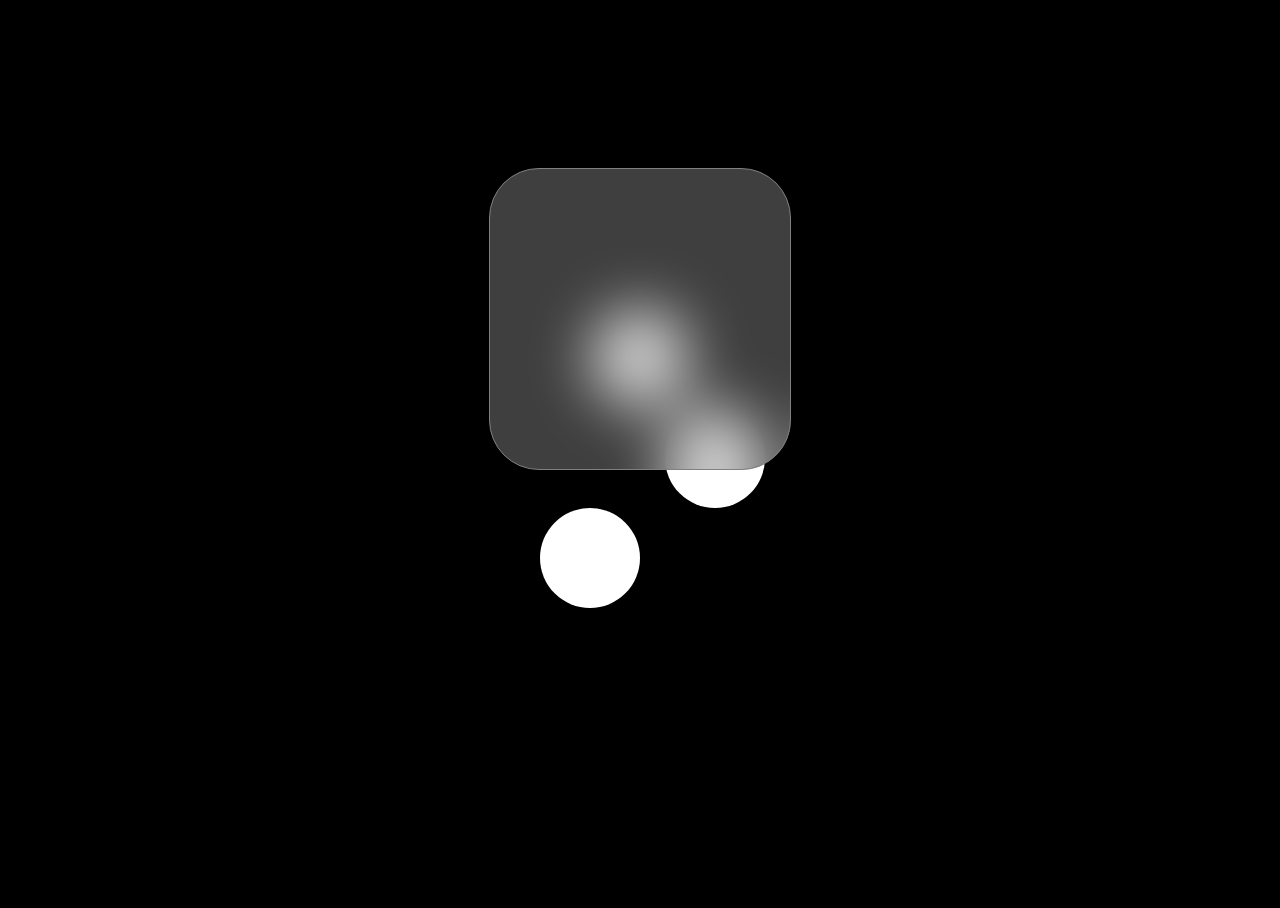
<file: Checking/index.html>
<!DOCTYPE html>
<html lang="en">
<head>
  <meta charset="UTF-8">
  <meta name="viewport" content="width=device-width, initial-scale=1.0">
  <title>Document</title>
</head>
<body style="background-color: black; display: flex; justify-content: center;">
  
<div style="background-color: rgba(149, 149, 149, 0.419); width: 300px; height: 300px; position: absolute; margin-top: 10em; z-index: 999; border-radius: 50px; backdrop-filter: blur(30px); border: 1px solid grey;">

</div>

  <div style="display: flex; justify-content: center; width: 100%; height: 100%; position: absolute; align-items: center; flex-direction: column;">

 
<div style="width: 100px; height: 100px; background-color: white; border-radius: 100px; ">

</div>

<div style="width: 100px; height: 100px; background-color: white; border-radius: 100px; margin-left: 150px;">

</div>
<div style="width: 100px; height: 100px; background-color: white; border-radius: 100px; margin-right: 100px;">

</div>
 </div>
</body>
</html>
</file>
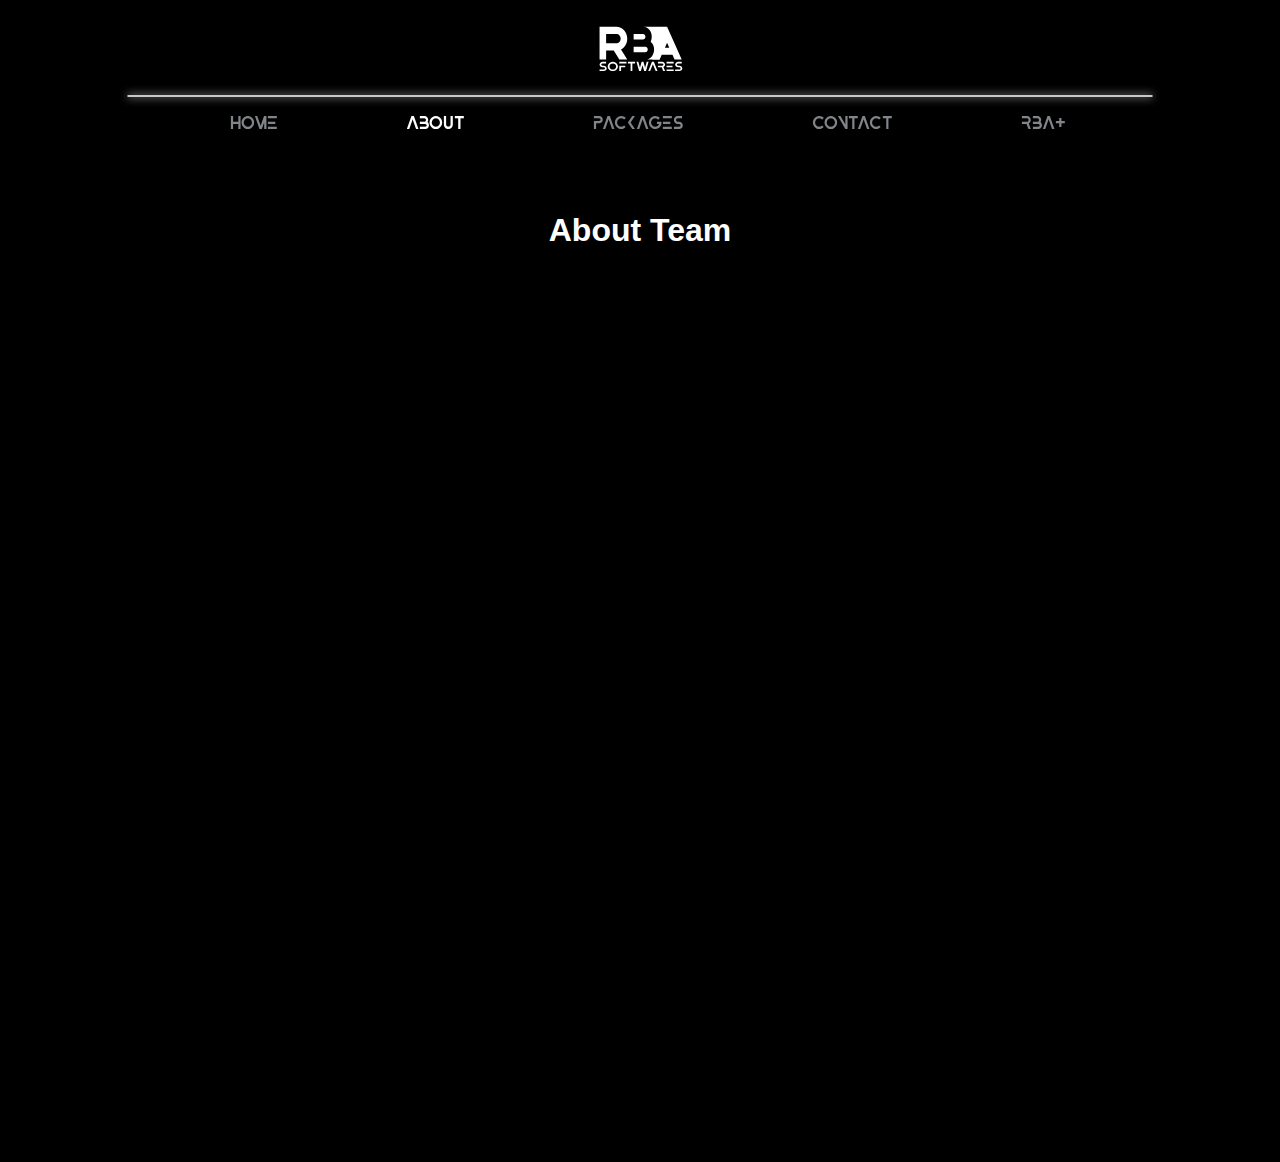
<file: about.html>
<!DOCTYPE html>
<html lang="en">
<head>
    <meta charset="UTF-8">
    <meta name="viewport" content="width=device-width, initial-scale=1.0">
    <title>About Team</title>
    <link rel="stylesheet" href="CSS/styles.css">

</head>
<body> 

                                         <!-- Loading Page code:  -->
  
    <div class="loading-page">
        <div class="logo-container">
          <img src="SVG/RBA Logo.svg" class="logoLOAD"  style=" height: 4em;" alt="Logo">
        </div>   

    </div>


                                                    <!-- Header Starts From here   -->
<section class="main2">


    <header class="HeadMobi firstHeader">
        <div style="display: flex; justify-content: space-between; align-items: center; padding-top: 10px; ">
          <a href="index.html"style="margin-left: auto; margin-right: auto; cursor: pointer;"><img class="logo"   src="SVG/RBA Logo.svg" ></a> 
          <span class="openbtn" style="font-size: 1em; cursor: pointer; color: #818589; right: 0;  position: absolute; padding-right: 10px;" onclick="openNav()">Menu</span>
        </div>
      </header>
      
    
      <header class="NavItDesk secondHeader">
        <hr style="border: 1px solid rgb(200, 200, 200); width: 80%; box-shadow: 0 0px 8px rgb(255, 255, 255); border-radius: 20px">
       <div class="navI" style="display: flex; gap: 8em; justify-content: center; align-items: center; padding-left: 15px; padding-bottom: 10px; padding-top: 5px;" >
        <a href="index.html" >Home</a>
        <a href="about.html"style="color: white;">About</a>
        <a href="packages.html">Packages</a>
        <a href="contact.html">Contact</a>
        <a href="rbaplus.html">RBA+</a>
       </div>
    
      </header>    
        
        <div id="myNav" class="overlay">
      <a href="javascript:void(0)"  class="closebtn" onclick="closeNav()" style="font-size: 1em; right: 0; padding-right: 10px; color: #ffffff;">Close</a>
      <div class="overlay-content">
        <a href="index.html" Class="spNav" >Home</a>
        <a href="about.html" Class="spNav"style="color: white;">About</a>
        <a href="packages.html" Class="spNav">Packages</a>
        <a href="contact.html" Class="spNav">Contact</a>
        <a href="rbaplus.html" Class="spNav">RBA+</a>
      </div>
    </div>

                                                <!--  From here Main Content Starts  -->  
 

  <div style="background-color: rgb(0, 0, 0); height: 1000px;">
<h1 style="color: white; text-align: center; padding-top: 50px;">
  About Team
</h1>
  </div>
  
</section>
    

                                                            <!-- Content Ends Here -->
                                       

    <script src="script.js"> </script>
 
</body>
</html>
</file>
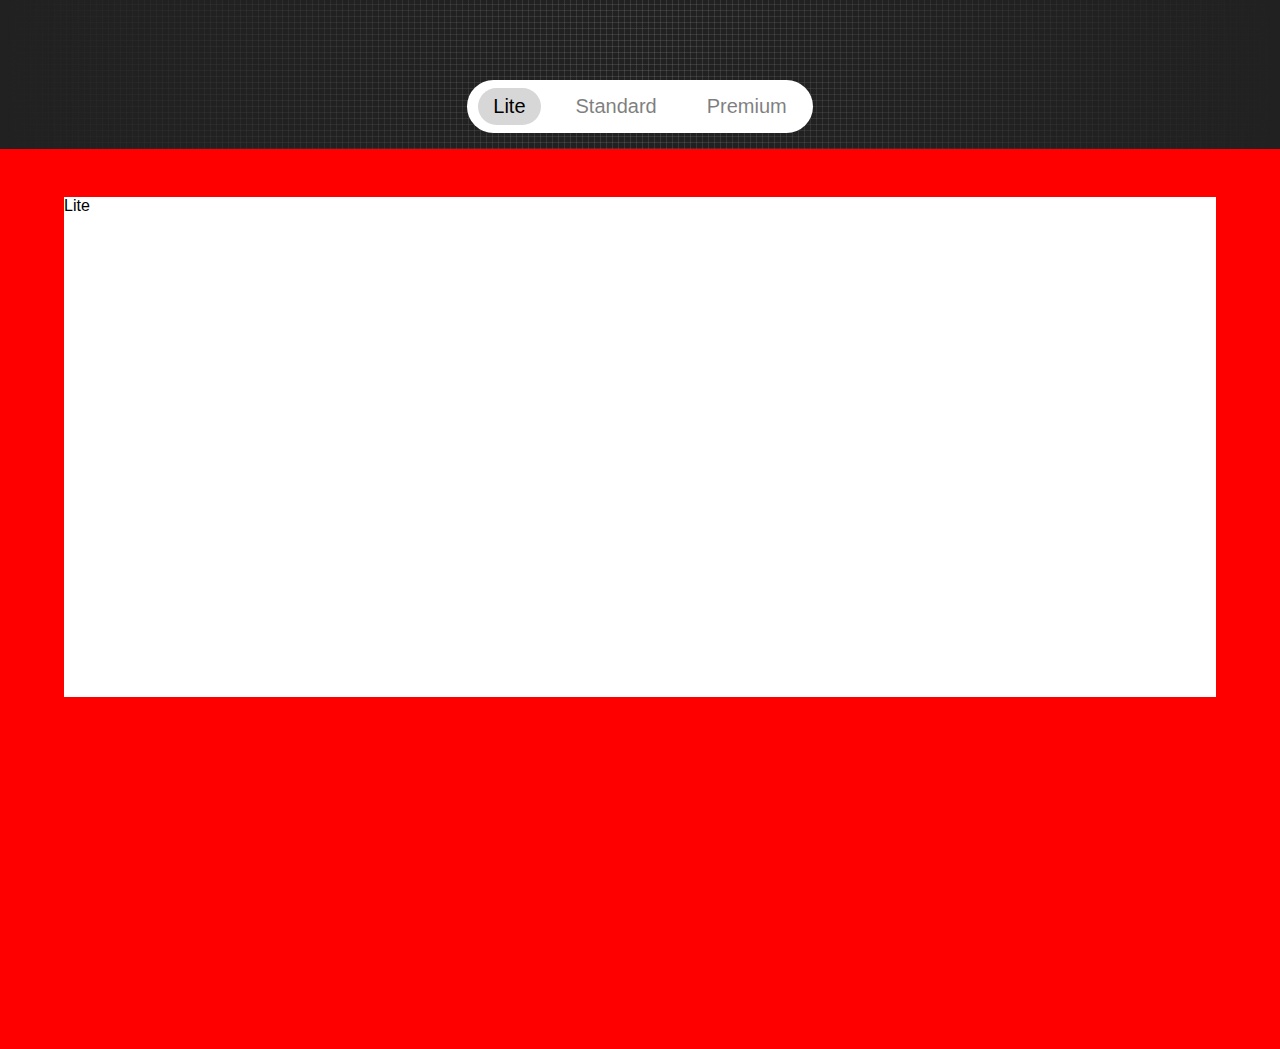
<file: check.html>
<!DOCTYPE html>
<html lang="en">
<head>
    <meta charset="UTF-8" />
    <meta name="viewport" content="width=device-width, initial-scale=1.0" />
    <title>Rectangle Pill Background</title>
    <style>
        body {
            background-image: radial-gradient(circle at center center, transparent 0%,rgb(33,33,33) 99%),repeating-linear-gradient(0deg, rgba(163, 163, 163,0.2) 0px, rgba(163, 163, 163,0.2) 1px,transparent 1px, transparent 6px),repeating-linear-gradient(90deg, rgba(163, 163, 163,0.2) 0px, rgba(163, 163, 163,0.2) 1px,transparent 1px, transparent 6px),linear-gradient(90deg, rgb(33,33,33),rgb(33,33,33));
            font-family: "Open Sans", Arial, sans-serif;
            margin: 0;
        }

        @media (max-width: 600px) {
            .mynav ul {
                display: flex;
                justify-content: center;
                flex-wrap: wrap;
                list-style-type: none;
                width: 330px;
                background-color: rgb(255, 255, 255);
                height: auto;
                padding: 0.5em;
                border-radius: 30px;
            }
        }
        @media (min-width: 600px) {
            .mynav ul {
                display: flex;
                justify-content: center;
                flex-wrap: wrap;
                list-style-type: none;
                width: 330px;
                background-color: rgb(255, 255, 255);
                height: auto;
                padding: 0.5em;
                border-radius: 30px;
            }
        }

        .mynav li:not(:last-child) {
            margin-right: 20px;
            z-index: 999;
        }

        .mynav button {
            display: block;
            font-size: 20px;
            color: black;
            text-decoration: none;
            padding: 7px 15px;
            background: none;
            border: none;
            cursor: pointer;
        }

        .target {
            position: absolute;
            background-color: rgb(215, 215, 215);
            border-radius: 20px;
            z-index: 1;
            transition: all 0.35s ease-in-out;
        }
        .mynav {
            width: 100%;
            height: 100%;
            background-color: rgba(255, 255, 0, 0);
            display: flex;
            justify-content: center;
            padding-top: 4em;
        }
        .pckInfo1 {
            margin-top: 3em;
            background-color: white;
            width: 90%;
            height: 500px;
            transition: 1;
        }

        .pckInfo2 {
            margin-top: 3em;
            background-color: white;
            width: 90%;
            height: 500px;
            display: none;
        }
        .pckInfo3 {
            margin-top: 3em;
            background-color: white;
            width: 90%;
            height: 500px;
            display: none;
        }
    </style>
</head>
<body>
<nav class="mynav">
    <ul>
        <li><button>Lite</button></li>
        <li><button>Standard</button></li>
        <li style="z-index: 9999;"><button>Premium</button></li>
    </ul>
</nav>

<div class="target"></div>

<section
    style="
        background-color: red;
        width: 100%;
        height: 100%;
        position: absolute;
        display: flex;
        justify-content: center;
    "
>
    <div class="pckInfo1">Lite</div>
    <div class="pckInfo2">Standard</div>
    <div class="pckInfo3">Premium</div>
</section>
<script>
  // Function to set opacity to 1 for the Lite option and change background color of body to green
   function setLiteOpacity() {
        document.querySelectorAll(".mynav button").forEach(function(btn) {
            if (btn.innerText === "Lite") {
                btn.style.opacity = "1";
            } else {
                btn.style.opacity = "0.50";
            }
        });
        document.querySelector(".pckInfo1").style.display = "block";
        document.querySelector(".pckInfo2").style.display = "none";
        document.querySelector(".pckInfo3").style.display = "none";

        // Move the target behind Lite
        const liteBtn = document.querySelector(".mynav button:nth-child(1)");
        const width = liteBtn.getBoundingClientRect().width;
        const height = liteBtn.getBoundingClientRect().height;
        const left = liteBtn.getBoundingClientRect().left + window.scrollX;
        const top = liteBtn.getBoundingClientRect().top + window.scrollY;
        const target = document.querySelector(".target");
        target.style.width = `${width}px`;
        target.style.height = `${height}px`;
        target.style. left = `${left}px`;
        target.style.top = `${top}px`;
        target.style.transform = "none";
    }

    // Function to set opacity to 1 for the Standard option and change background color of body to red
    function setStandardOpacity() {
        document.querySelectorAll(".mynav button").forEach(function(btn) {
            if (btn.innerText === "Standard") {
                btn.style.opacity = "1";
            } else {
                btn.style.opacity = "0.50";
            }
        });
        document.querySelector(".pckInfo1").style.display = "none";
        document.querySelector(".pckInfo2").style.display = "block";
        document.querySelector(".pckInfo3").style.display = "none";

        // Move the target behind Standard
        const standardBtn = document.querySelector(".mynav button:nth-child(2)");
        const width = standardBtn.getBoundingClientRect().width;
        const height = standardBtn.getBoundingClientRect().height;
        const left = standardBtn.getBoundingClientRect().left + window.scrollX;
        const top = standardBtn.getBoundingClientRect().top + window.scrollY;
        const target = document.querySelector(".target");
        target.style.width = `${width}px`;
        target.style.height = `${height}px`;
        target.style.left = `${left}px`;
        target.style.top = `${top}px`;
        target.style.transform = "none";
    }

    // Function to set opacity to 1 for the Premium option and change background color of body to blue
    function setPremiumOpacity() {
        document.querySelectorAll(".mynav button").forEach(function(btn) {
            if (btn.innerText === "Premium") {
                btn.style.opacity = "1";
            } else {
                btn.style.opacity = "0.50";
            }
        });
        document.querySelector(".pckInfo1").style.display = "none";
        document.querySelector(".pckInfo2").style.display = "none";
        document.querySelector(".pckInfo3").style.display = "block";

        // Move the target behind Premium
        const premiumBtn = document.querySelector(".mynav button:nth-child(3)");
        const width = premiumBtn.getBoundingClientRect().width;
        const height = premiumBtn.getBoundingClientRect().height;
        const left = premiumBtn.getBoundingClientRect().left + window.scrollX;
        const top = premiumBtn.getBoundingClientRect().top + window.scrollY;
        const target = document.querySelector(".target");
        target.style.width = `${width}px`;
        target.style.height = `${height}px`;
        target.style.left = `${left}px`;
        target.style.top = `${top}px`;
        target.style.transform = "none";
    }

    // Set Lite as initially selected and display its associated package info
    setLiteOpacity();

    // Event listener to call respective opacity setting functions on click
    document.querySelectorAll(".mynav button").forEach(function(btn, index) {
        btn.addEventListener("click", function() {
            if (index === 0) {
                setLiteOpacity();
            } else if (index === 1) {
                setStandardOpacity();
            } else if (index === 2) {
                setPremiumOpacity();
            }
        });
    });
    // Code for updating target position
    (function () {
        const target = document.querySelector(".target");
        const buttons = document.querySelectorAll(".mynav button");

        function updateTargetPosition() {
            const activeBtn = document.querySelector(".mynav button.active");
            if (activeBtn) {
                const width = activeBtn.getBoundingClientRect().width;
                const height = activeBtn.getBoundingClientRect().height;
                const left = activeBtn.getBoundingClientRect().left + window.scrollX;
                const top = activeBtn.getBoundingClientRect().top + window.scrollY;

                target.style.width = `${width}px`;
                target.style.height = `${height}px`;
                target.style.left = `${left}px`;
                target.style.top = `${top}px`;
                target.style.transform = "none";
            }
        }

        function clickFunc() {
            if (!this.classList.contains("active")) {
                buttons.forEach(function(btn) {
                    btn.classList.remove("active");
                    btn.style.opacity = "0.50";
                });

                this.classList.add("active");
                this.style.opacity = "1";

                updateTargetPosition();
            }
        }

        window.addEventListener("resize", updateTargetPosition);
        window.addEventListener("scroll", updateTargetPosition);

        buttons.forEach(function(btn) {
            btn.addEventListener("click", clickFunc);
        });
    })();
</script>

</body>
</html>
</file>
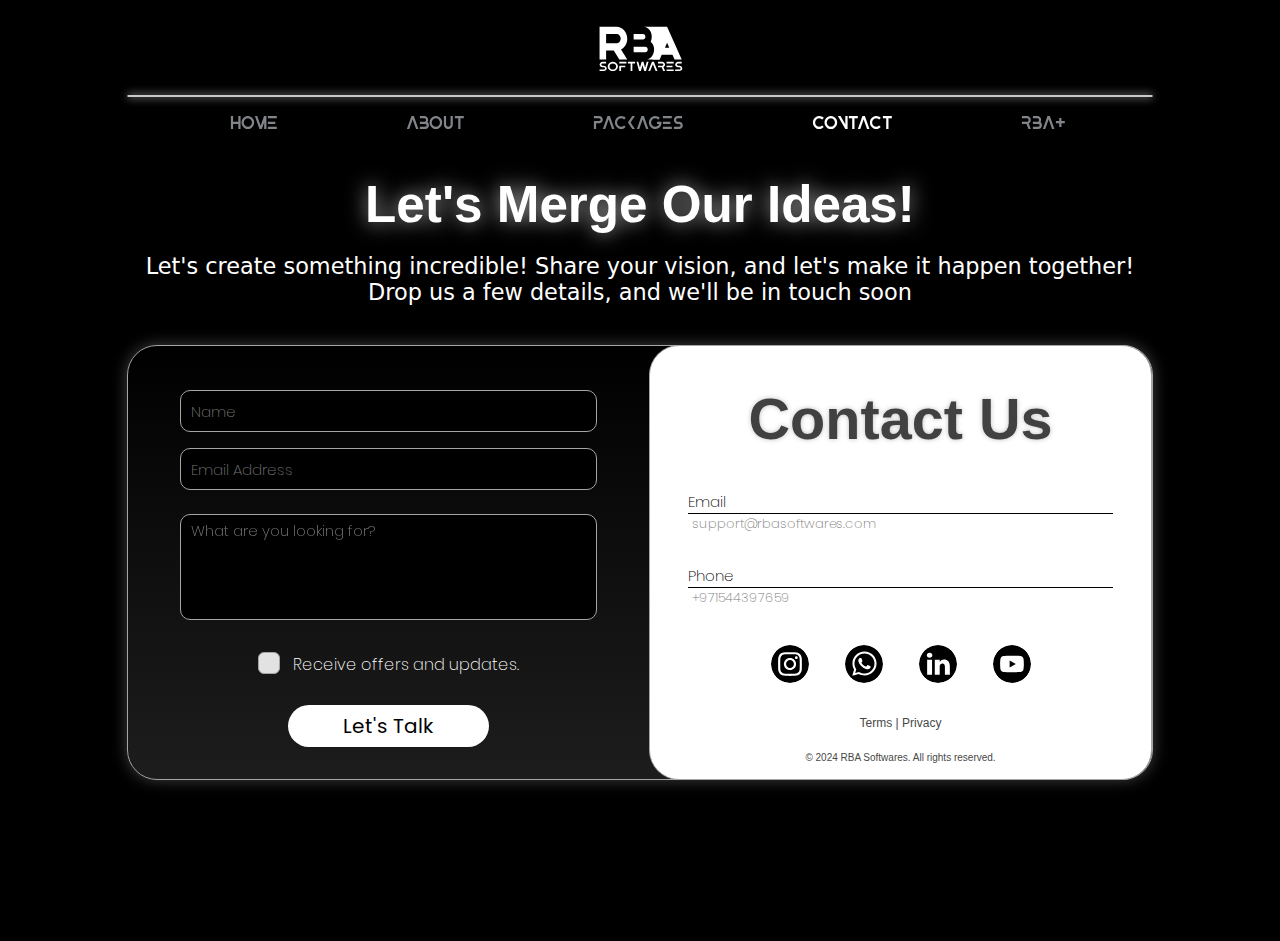
<file: contact.html>
<!DOCTYPE html>
<html lang="en">
<head>
    <meta charset="UTF-8">
    <meta name="viewport" content="width=device-width, initial-scale=1.0">
    <title>Contact - RBA Softwares</title>
    <link rel="stylesheet" href="CSS/styles.css">
  <script src="https://ajax.googleapis.com/ajax/libs/jquery/3.5.1/jquery.min.js"></script>
<script src="https://code.jquery.com/jquery-3.5.1.min.js"></script>
</head>
<body>

                                         <!-- Loading Page code:  -->


    <div class="loading-page">
        <div class="logo-container">
            <img src="SVG/RBA Logo.svg" class="logoLOAD"  style=" height: 4em;" alt="Logo">
        </div>   

    </div>

                                                    <!-- Header Starts From here   -->

 <section class="main2">

    <header class="HeadMobi firstHeader" >
        <div style="display: flex; justify-content: space-between; align-items: center; padding-top: 10px; ">
          <a href="index.html"style="margin-left: auto; margin-right: auto; cursor: pointer;"><img class="logo"   src="SVG/RBA Logo.svg" ></a> 
          <span class="openbtn" style="font-size: 1em; cursor: pointer; color: #818589; right: 0;  position: absolute; padding-right: 10px;" onclick="openNav()">Menu</span>
        </div>
      </header>
      
    
      <header class="NavItDesk secondHeader">
        <hr style="border: 1px solid rgb(200, 200, 200); width: 80%; box-shadow: 0 0px 8px rgb(255, 255, 255); border-radius: 20px">
       <div class="navI" style="display: flex; gap: 8em; justify-content: center; align-items: center; padding-left: 15px; padding-bottom: 10px; padding-top: 5px;" >
        <a href="index.html" >Home</a>
        <a href="about.html">About</a>
        <a href="packages.html">Packages</a>
        <a href="contact.html"style="color: white;">Contact</a>
        <a href="rbaplus.html">RBA+</a>
       </div>
    
      </header>    
        
        <div id="myNav" class="overlay">
      <a href="javascript:void(0)"  class="closebtn" onclick="closeNav()" style="font-size: 1em; right: 0; padding-right: 10px; color: #ffffff;">Close</a>
      <div class="overlay-content">
        <a href="index.html" Class="spNav" >Home</a>
        <a href="about.html" Class="spNav">About</a>
        <a href="packages.html" Class="spNav">Packages</a>
        <a href="contact.html" Class="spNav"style="color: white;">Contact</a>
        <a href="rbaplus.html" Class="spNav">RBA+</a>
      </div>
    </div>

                                                    <!--  From here Main Content Starts  -->  
   <div class="CpHead" style="
          background-color: rgb(0, 0, 0);
          max-width: 100%;
          display: flex;
          flex-direction: column;
          align-items: center;
        "
      >
        <h1 class="supportHead" style="text-shadow: 0 0 20px rgb(177, 177, 177);">Let's Merge Our Ideas!</h1>
        <p class="supportPara lapPara" style="font-weight: 100; ">
          Let's create something incredible! Share your vision, and let's make
          it happen together! <br />
          Drop us a few details, and we'll be in touch soon
        </p>

        <p class="supportPara mobPara">
          Let's create something incredible! Share your vision, and<br />
          let's make it happen together! Drop us a few details,<br />
          and we'll be in touch soon
        </p>
        <br />
        <div class="parentSupport">
<div class="thanku" style="color: white; display: none;">
  <h1 class="supportHead" >We Got It!

<figcaption class="outlinetext" style="padding-top: 1em;">
  Thanks for dropping us a line! Our crew will hit you up real soon. Stay tuned to your inbox!
</figcaption>

  </h1>
  <img src="SVG/undraw_message_sent_re_q2kl.svg" class="vector">
</div>
            <div class="formDiv" style="display: flex;">
              <form
                class="supportForm"
                id="submit-form"
                action=""
                style="
                  flex-direction: column;
                  justify-content: center;
                  align-items: center;
                  display: flex;"
              >
                <input
                  type="text"
                  class="formFill"
                  id="fname"
                  name="Name"
                  required
                  placeholder="Name"
                />
                <input
                  type="email"
                  class="formFill"
                  id="lname"
                  name="Email"
                  required
                  placeholder="Email Address"
                />
                <textarea
                  id="subject"
                  name="Message"
                  rows="4"
                  required
                  placeholder="What are you looking for?"
                ></textarea>
                <label
                  class="cBox"
                  style="font-family: PoppinsExtraLight; font-size: 16px; color: white;" 
                  >Receive offers and updates.
                  <input
                    type="checkbox"
                    id="promoCheckbox"
                    onclick="updateCheckbox()"
                  />
                  <span class="checkmark"></span>
                </label>
                <input
                  type="hidden"
                  id="promoInput"
                  name="Promotion"
                  value="No"
                />
                <input type="hidden" name="Enquiry Type" value="2A" />
                <button type="submit" value="Submit" class="submitBtn">
                  Let's Talk
                </button>
              </form>

            </div>


            <div class="contactDiv">

              <h1 class="contactHead" style="text-shadow: 0 0 5px rgb(190, 190, 190); color: rgb(65, 65, 65);">Contact Us</h1>

              <div class="emailDiv" style="font-size: 15px;">
               Email
               </div>
             
               <div class="emailDiv C47" style="border: none;">
                <a 
                href="mailto:support@rbasoftwares.com" 
                style="
                text-decoration: none;
                color: rgb(125, 125, 125);
               padding-left: 4px;
               font-size: 13px;
                "
                >support@rbasoftwares.com</a>
               </div>

             

               <div class="phoneDiv" style="font-size: 15px; margin-top: 2em;">
                Phone
                </div>
              
                <div class="phoneDiv" style="border: none;">
                 <a 
                 href="tel:+971544397659" 
                 style="
                 text-decoration: none;
                 color: rgb(125, 125, 125);
                   padding-left: 4px;
                   font-size: 13px;
                 "
                 >+971544397659</a>
                </div>

            

                <div class="SMicons" style=" padding-bottom: 1em; padding-top: 2em;">
                  <button onclick="location.href='https://instagram.com/rbasoftwares'" class="sm"><img class="sm1"  src="SVG/5279112_camera_instagram_social media_instagram logo_icon.svg" style="width: 3.5em;"></button>
                  <button class="sm"><img class="sm1"  src="SVG/5279121_call_chat_messenger_whatsapp_whatsapp logo_icon.svg" style="width: 3.5em;"></button>
                  <button class="sm"><img class="sm1"  src="SVG/5279114_linkedin_network_social network_linkedin logo_icon.svg" style="width: 3.5em;"></button>
                  <button class="sm"><img class="sm1"  src="SVG/5279120_play_video_youtube_youtuble logo_icon.svg" style="width: 3.5em;"></button>
                   </div>
                   <p style="font-size: 12px; color: rgb(72, 72, 72);">Terms | Privacy</p>
                                      <p style="font-size: 10px; color: rgb(72, 72, 72); padding-bottom: 0.5em;">© 2024 RBA Softwares. All rights reserved.</p>

               </div>
            </div>


          </div>



        </div>
      </div>
    </section>

                                                            <!-- Content Ends Here -->

    <script src="script.js"> </script>
    <script src="second.js"></script>
</body>
</html>
</file>
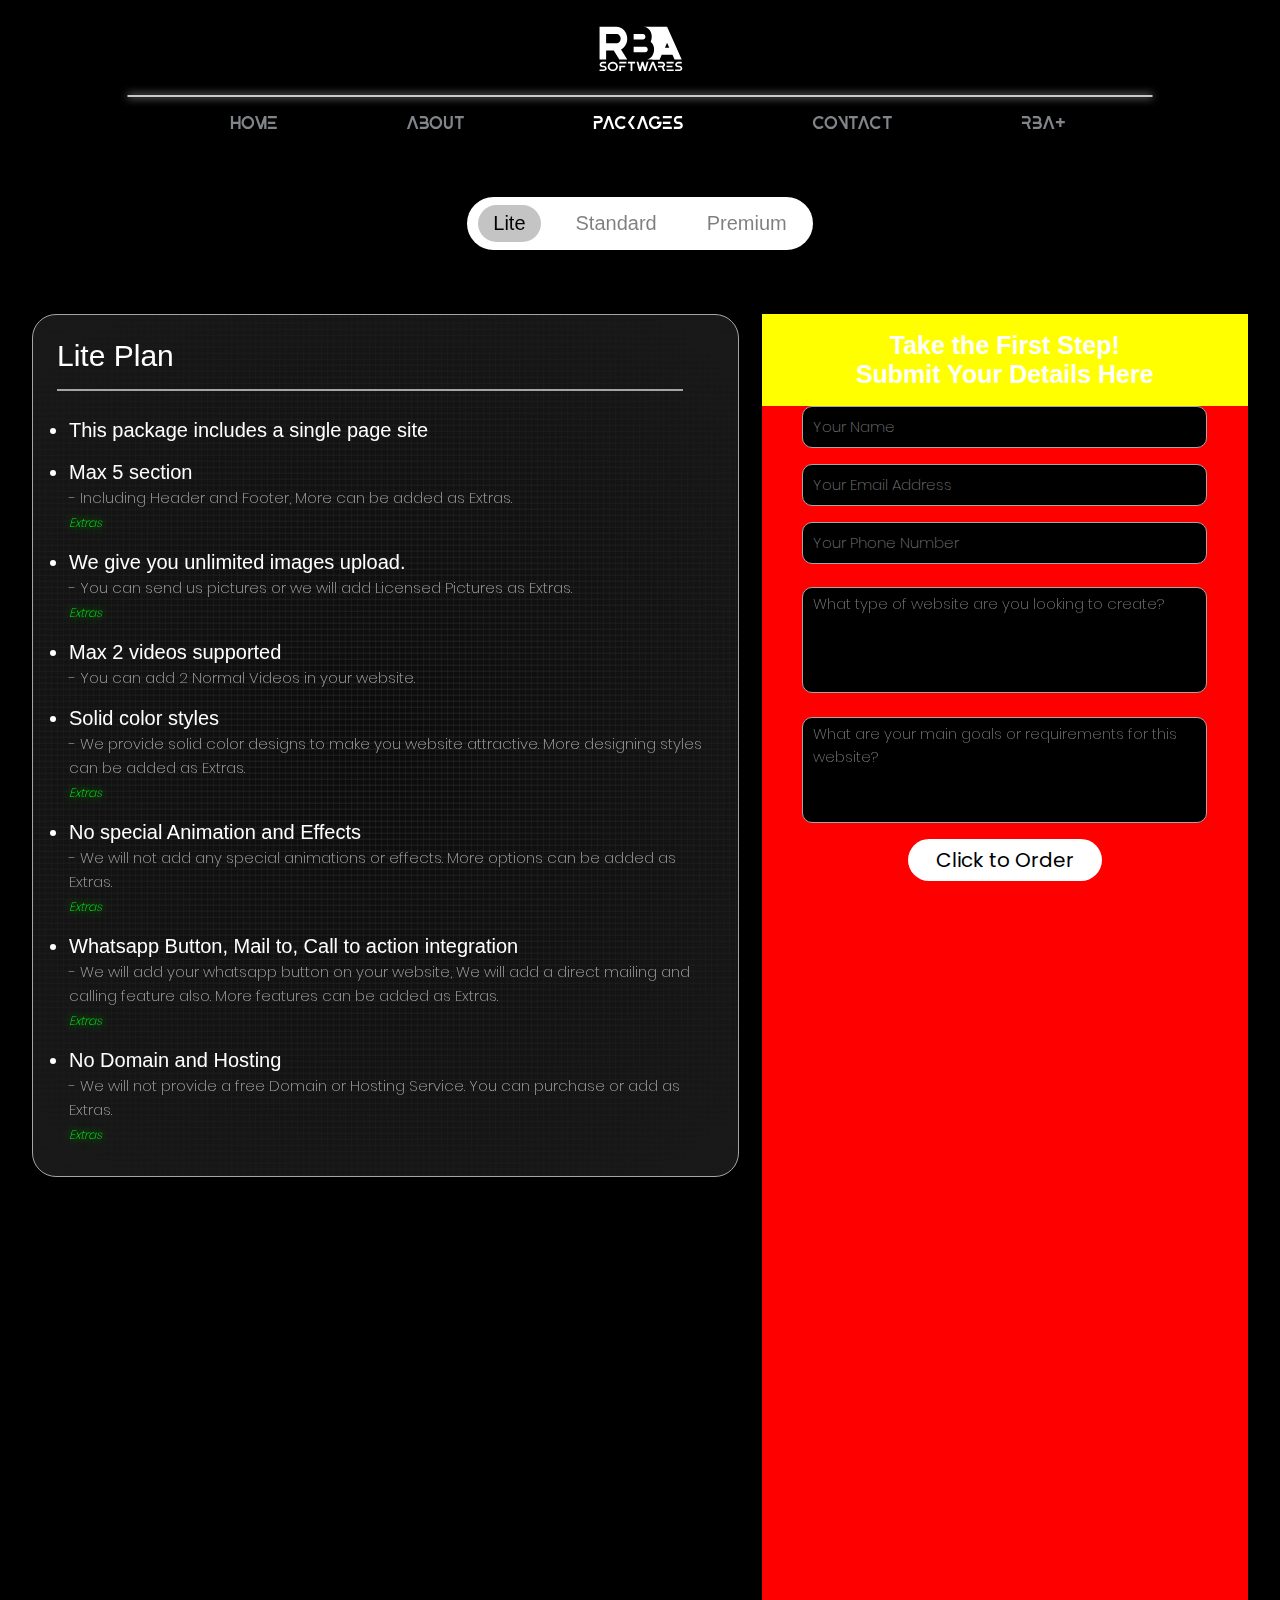
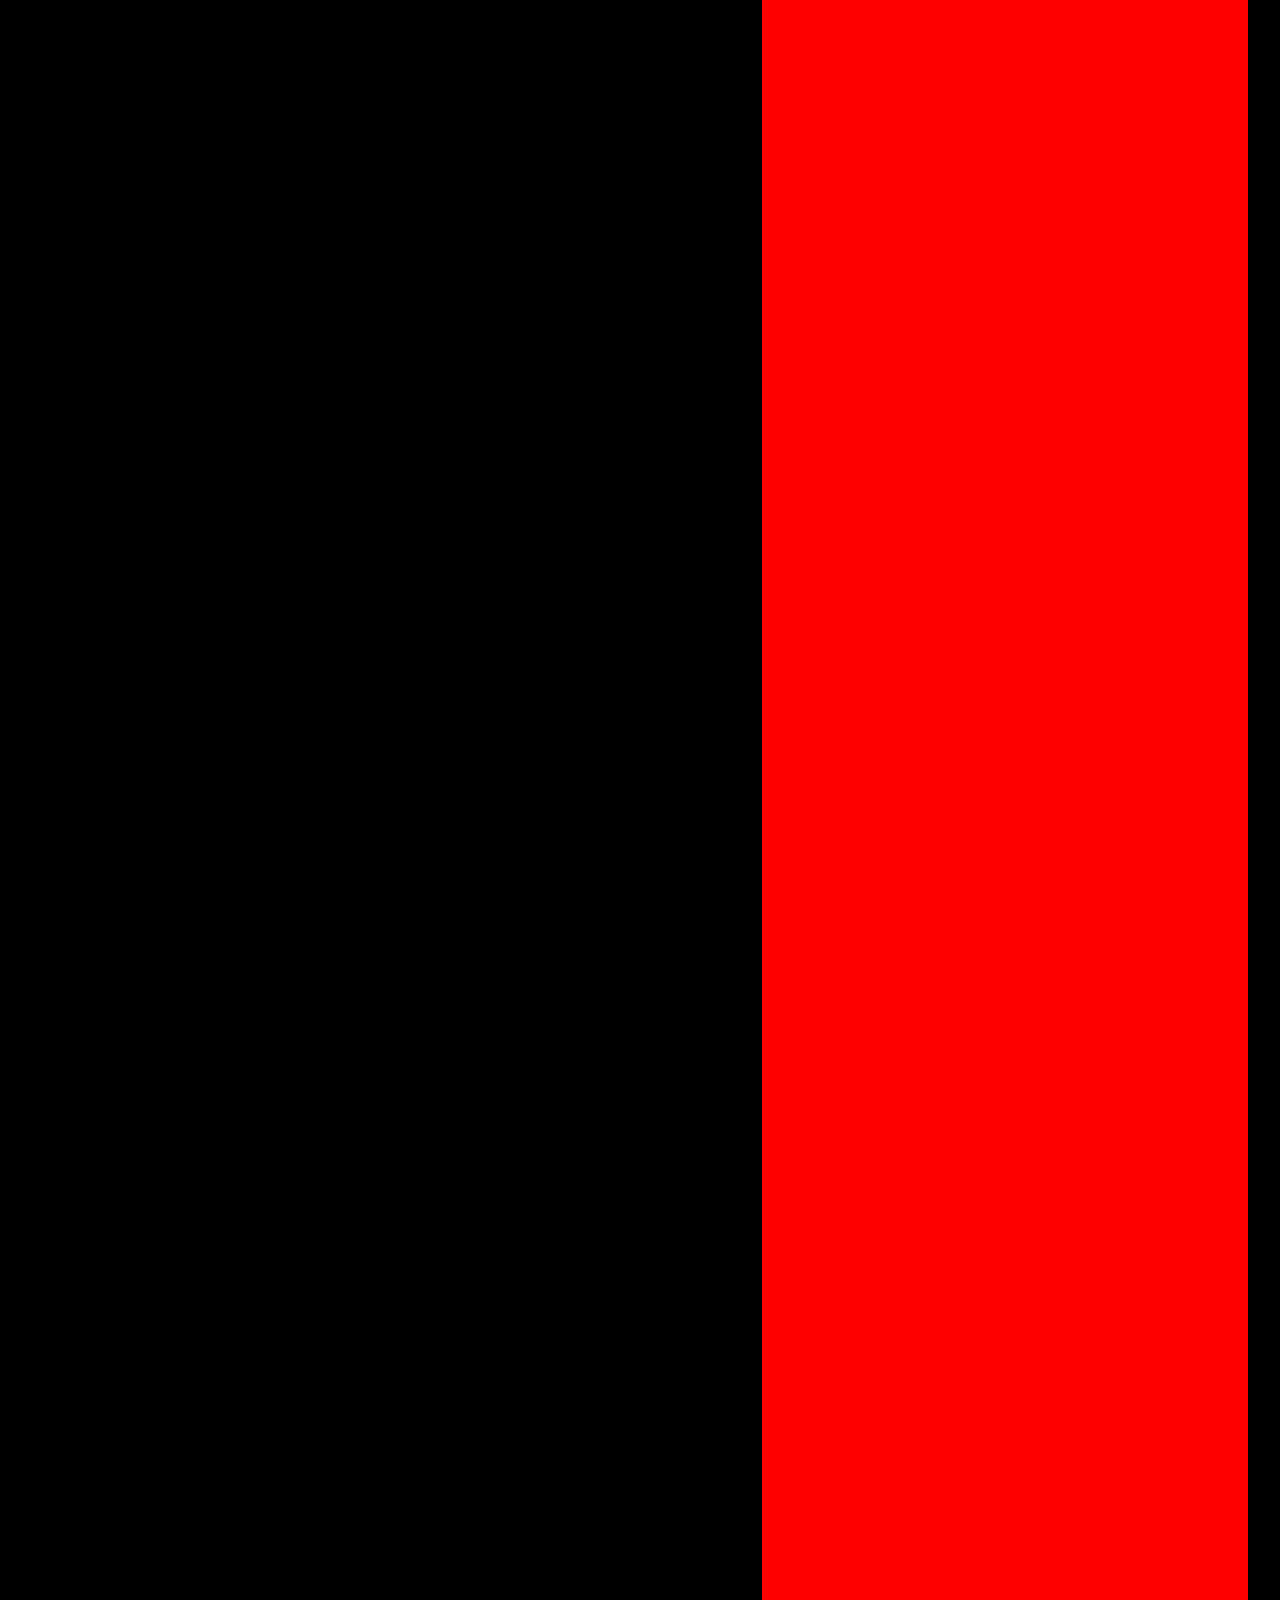
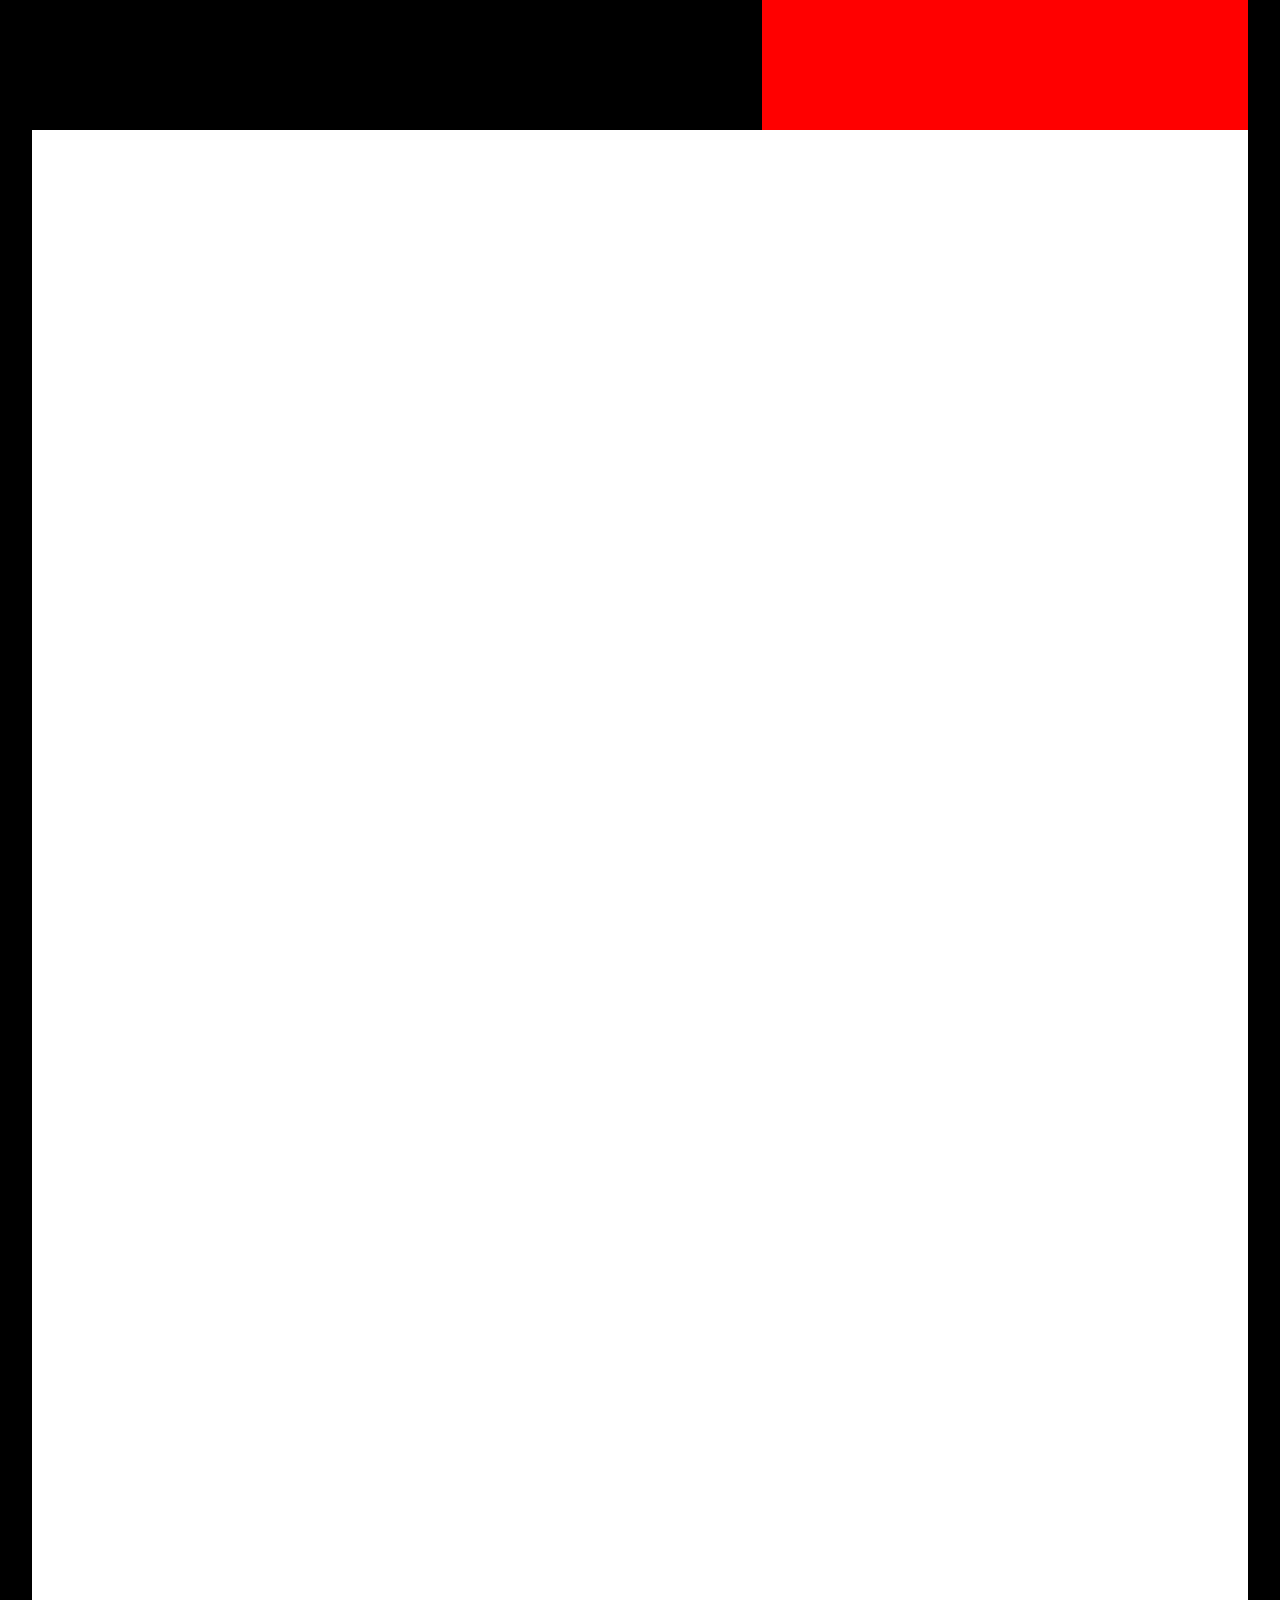
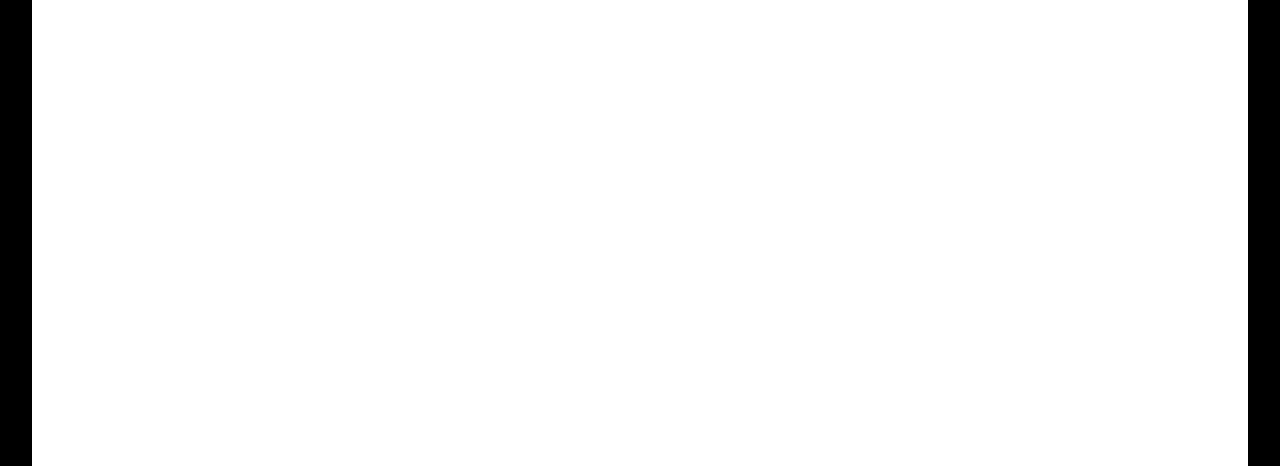
<file: packages.html>
<!DOCTYPE html>
<html lang="en">
  <head>
    <meta charset="UTF-8" />
    <meta name="viewport" content="width=device-width, initial-scale=1.0" />
    <title>Packages - RBA Softwares</title>
    <link rel="stylesheet" href="CSS/styles.css" />
    <link rel="stylesheet" href="CSS/design.css" />
    <link rel="stylesheet" href="CSS/second.css">
  </head>
  <body >
    <!-- Loading Page code:  -->

    <div class="loading-page">
      <div class="logo-container">
        <img
          src="SVG/RBA Logo.svg"
          class="logoLOAD"
          style="height: 4em"
          alt="Logo"
        />
      </div>
    </div>

    <!-- Header Starts From here   -->

    <section class="main2">
      <header class="HeadMobi firstHeader">
        <div
          style="
            display: flex;
            justify-content: space-between;
            align-items: center;
            padding-top: 10px;
          "
        >
          <a
            href="index.html"
            style="margin-left: auto; margin-right: auto; cursor: pointer"
            ><img class="logo" src="SVG/RBA Logo.svg"
          /></a>
          <span
            class="openbtn"
            style="
              font-size: 1em;
              cursor: pointer;
              color: #818589;
              right: 0;
              position: absolute;
              padding-right: 10px;
            "
            onclick="openNav()"
            >Menu</span
          >
        </div>
      </header>

      <header class="NavItDesk secondHeader">
        <hr
          style="
            border: 1px solid rgb(200, 200, 200);
            width: 80%;
            box-shadow: 0 0px 8px rgb(255, 255, 255);
            border-radius: 20px;
          "
        />
        <div
          class="navI"
          style="
            display: flex;
            gap: 8em;
            justify-content: center;
            align-items: center;
            padding-left: 15px;
            padding-bottom: 10px;
            padding-top: 5px;
          "
        >
          <a href="index.html">Home</a>
          <a href="about.html">About</a>
          <a href="packages.html"style="color: white">Packages</a>
          <a href="contact.html">Contact</a>
          <a href="rbaplus.html" >RBA+</a>
        </div>
      </header>

      <div id="myNav" class="overlay">
        <a
          href="javascript:void(0)"
          class="closebtn"
          onclick="closeNav()"
          style="font-size: 1em; right: 0; padding-right: 10px; color: #ffffff"
          >Close</a
        >
        <div class="overlay-content">
          <a href="index.html" class="spNav">Home</a>
          <a href="about.html" class="spNav">About</a>
          <a href="packages.html" class="spNav"style="color: white">Packages</a>
          <a href="contact.html" class="spNav">Contact</a>
          <a href="rbaplus.html" class="spNav" >RBA+</a>
        </div>
      </div>

      <!--  From here Main Content Starts  -->

      <nav class="mynav">
        <ul>
          <li><button>Lite</button></li>
          <li><button>Standard</button></li>
          <li style="z-index: 10"><button>Premium</button></li>
        </ul>
      </nav>

      <div class="target"></div>

      <section
        style="
          background-color: rgb(0, 0, 0);
          width: 100%;
          height: 5000px;
          display: flex;
          justify-content: center;
          
        "
      >
        <div class="pckInfo1" id="pck1"> 


            <div class="pckContainer">

            <div class="sectionLeft">

              <div class="pckInfo">

                <span class="InfoH1" style="color: white;">Lite Plan</span>
                <hr style="margin-top: 1em;">
<div class="infoText" style="padding-top: 0.2em;">
    <ul>
        <li class="t1">This package includes a single page site</li><br>

        <li class="t1">Max 5 section <br> <span class="t2">- Including Header and Footer, More can be added as Extras.<br><span class="t3">Extras</span></span></li><br>

        <li class="t1">We give you unlimited images upload. <br> <span class="t2">- You can send us pictures or we will add Licensed Pictures as Extras. <br><span class="t3">Extras</span></span></li><br>

        <li class="t1">Max 2 videos supported <br> <span class="t2">- You can add 2 Normal Videos in your website.</span></li><br>

        <li class="t1">Solid color styles <br> <span class="t2">- We provide solid color designs to make you website attractive. More designing styles can be added as Extras. <br><span class="t3">Extras</span></span></li><br>

        <li class="t1">No special Animation and Effects <br> <span class="t2">- We will not add any special animations or effects. More options can be added as Extras. <br> <span class="t3">Extras</span> </span></li><br>

        <li class="t1">Whatsapp Button, Mail to, Call to action integration <br> <span class="t2">- We will add your whatsapp button on your website, We will add a direct mailing and calling feature also. More features can be added as Extras. <br><span class="t3">Extras</span></span></li><br>

        <li class="t1">No Domain and Hosting <br> <span class="t2">- We will not provide a free Domain or Hosting Service. You can purchase or add as Extras. <br><span class="t3">Extras</span></span></li>
    </ul>
    
    
    

</div>



              </div>

            </div>

            <div class="sectionRight">

                <h1 style="color: white; text-align: center; font-size: 25px;">

                    Take the First Step! <br>
                    Submit Your Details Here

                </h1>


            <div class="pckContact">

                    <form
                      class="supportForm"
                      id="submit-form"
                      action=""
                      style="
                        flex-direction: column;
                        justify-content: center;
                        align-items: center;
                        display: flex;"
                    >
                      <input
                        type="text"
                        class="formFill"
                        id="fname"
                        name="Name"
                        required
                        placeholder="Your Name"
                      />
                      <input
                        type="email"
                        class="formFill"
                        id="lname"
                        name="Email"
                        required
                        placeholder="Your Email Address"
                      />
                      <input
                      type="tel"
                      class="formFill"
                      name="Mobile Number"
                      required
                      placeholder="Your Phone Number"
                    />
                      <textarea
                        id="subject"
                        name="Type of Website"
                        rows="4"
                        required
                        placeholder="What type of website are you looking to create?"
                      ></textarea>
                      <textarea
                        id="subject"
                        name="Main goals for creating the website"
                        rows="4"
                        required
                        placeholder="What are your main goals or requirements for this website?"
                      ></textarea>
                   
                      <input
                        type="hidden"
                        id="promoInput"
                        name="Promotion"
                        value="No"
                      />
                      <input type="hidden" name="Enquiry Type" value="2A" />
                      <button type="submit" value="Submit" class="submitBtn">
                        Click to Order
                      </button>
                    </form>
      
                 
            </div>
        
        
        </div>

          </div>


        </div>

        <div class="pckInfo2" id="pck2">
        <div class="pckContainer">
          <div class="sectionLeft">
            <div class="pckInfo">
              <span class="InfoH1" style="color: white">Standard Plan</span>
              <hr style="margin-top: 1em" />
              <div class="infoText" style="padding-top: 0.2em">
                <ul>
                  <li class="t1">This package includes upto 5 pages</li>
                  <br />

                  <li class="t1">
                    Max 4 section for each page<br />
                    <span class="t2">- Including Header and Footer, More can be added as
                      Extras.<br /><span class="t3">Extras</span></span>
                  </li>
                  <br />

                  <li class="t1">
                    We give you unlimited images upload. <br />
                    <span class="t2">- You can send us pictures or we will add Licensed
                      Pictures as Extras. <br /><span class="t3">Extras</span></span>
                  </li>
                  <br />

                  <li class="t1">
                    Max 4 videos supported (Supports GIF)<br />
                    <span class="t2">- You can add 4 Normal Videos in your website.</span>
                  </li>
                  <br />

                  <li class="t1">
                    Gradient and Solid color styles <br />
                    <span class="t2">- We provide special Gradient and solid color designs
                      to make you website even more attractive.<br />
                      More designing styles can be added as Extras.
                      <br /><span class="t3">Extras</span></span>
                  </li>
                  <br />

                  <li class="t1">
                    Normal Animation and Effects <br />
                    <span class="t2">- We will add normal animations and effects. More
                      options can be added as Extras. <br />
                      <span class="t3">Extras</span>
                    </span>
                  </li>
                  <br />

                  <li class="t1">
                    Whatsapp Button, Mail to, Call to action integration,
                    Business locating Map, Standard Form integration
                    <br />
                    <span class="t2">- We will add your whatsapp button on your website, We
                      will add a direct mailing and calling feature also. Maps
                      help customers find your shop and navigate easily. We
                      also provide standard Fillable form. More features can
                      be added as Extras. <br /><span class="t3">Extras</span></span>
                  </li>
                  <br />

                  <li class="t1">
                    Free Domain and Hosting <br />
                    <span class="t2">- We will provide 1 year free Domain and Hosting
                      Service. <br /><span class="t3">(Domain only for *.com* domains)
                      </span></span>
                  </li>
                </ul>
              </div>
            </div>
          </div>
        </div>
      </div>
      <div class="pckInfo3" id="pck3">
        <div class="pckContainer">
          <div class="sectionLeft">
            <div class="pckInfo">
              <span class="InfoH1" style="color: white">Premium Plan</span>
              <hr style="margin-top: 1em" />
              <div class="infoText" style="padding-top: 0.2em">
                <ul>
                  <li class="t1">This package includes upto 9 pages</li>
                  <br />

                  <li class="t1">
                    Unlimited Sections<br />

                  </li>
                  <br />

                  <li class="t1">
                    We give you free Licensed images. <br />
                    <span class="t2">- You can send us pictures or we will add Licensed
                      Pictures as Extras. <br />

                  </li>
                  <br />

                  <li class="t1">
                    Max 10 videos supported<br />
                    <span class="t2">- You can add 10 Normal Videos in your website.</span>
                  </li>
                  <br />

                  <li class="t1">
                    Premium color styles <br />
                    <span class="t2">- We provide Animated, Textured, Parallax styles
                      for your website to give it a premium touch.<br>

                  </li>
                  <br />

                  <li class="t1">
                    Premium Animation and Effects <br />

                  </li>
                  <br />

                  <li class="t1">
                    Everything in Standard and Light Package + Special forms, Chatbots, Checkout Pages
                    <br />
                    <span class="t2">- We will include all the features from our previous packages + Specially made
                      Forms that can be integrated with your Gmail for Email Automation, Chatbots on websites to provide
                      instant assistance to users, enhancing customer experience, Payment Checkout Pages. <br />
                  </li>
                  <br />

                  <li class="t1">
                    Free Domain and Hosting <br />
                    <span class="t2">- We will provide 1 year free Domain and Hosting
                      Service. <br /><span class="t3">(Domain only for *.com* domains)
                      </span></span>
                  </li>
                  <br>
                  <li class="t1">
                    Free 1 month RBA+ <br />
                    <span class="t2">- RBA+ is a service by RBA Softwares.<br /></span>
                  </li>
                </ul>
              </div>
            </div>
          </div>
        </div>
      </div>
      </section>
    </section>

    <!-- Content Ends Here -->
    <script src="main.js"></script>
    <script src="script.js"></script>


    
    <script>
  // Get the header element
const header = document.querySelector(".firstHeader");

// Get the height of the header
const headerHeight = header.offsetHeight;

// Calculate the top value for the sticky section, limited to a maximum of 70 pixels
let topValue = headerHeight;
if (headerHeight > 70) {
    topValue = 70;
}

// Set the top value for the sticky section
const sectionLeft = document.querySelector(".pckInfo");
sectionLeft.style.top = `${topValue}px`;

    </script>








  </body>
</html>
</file>
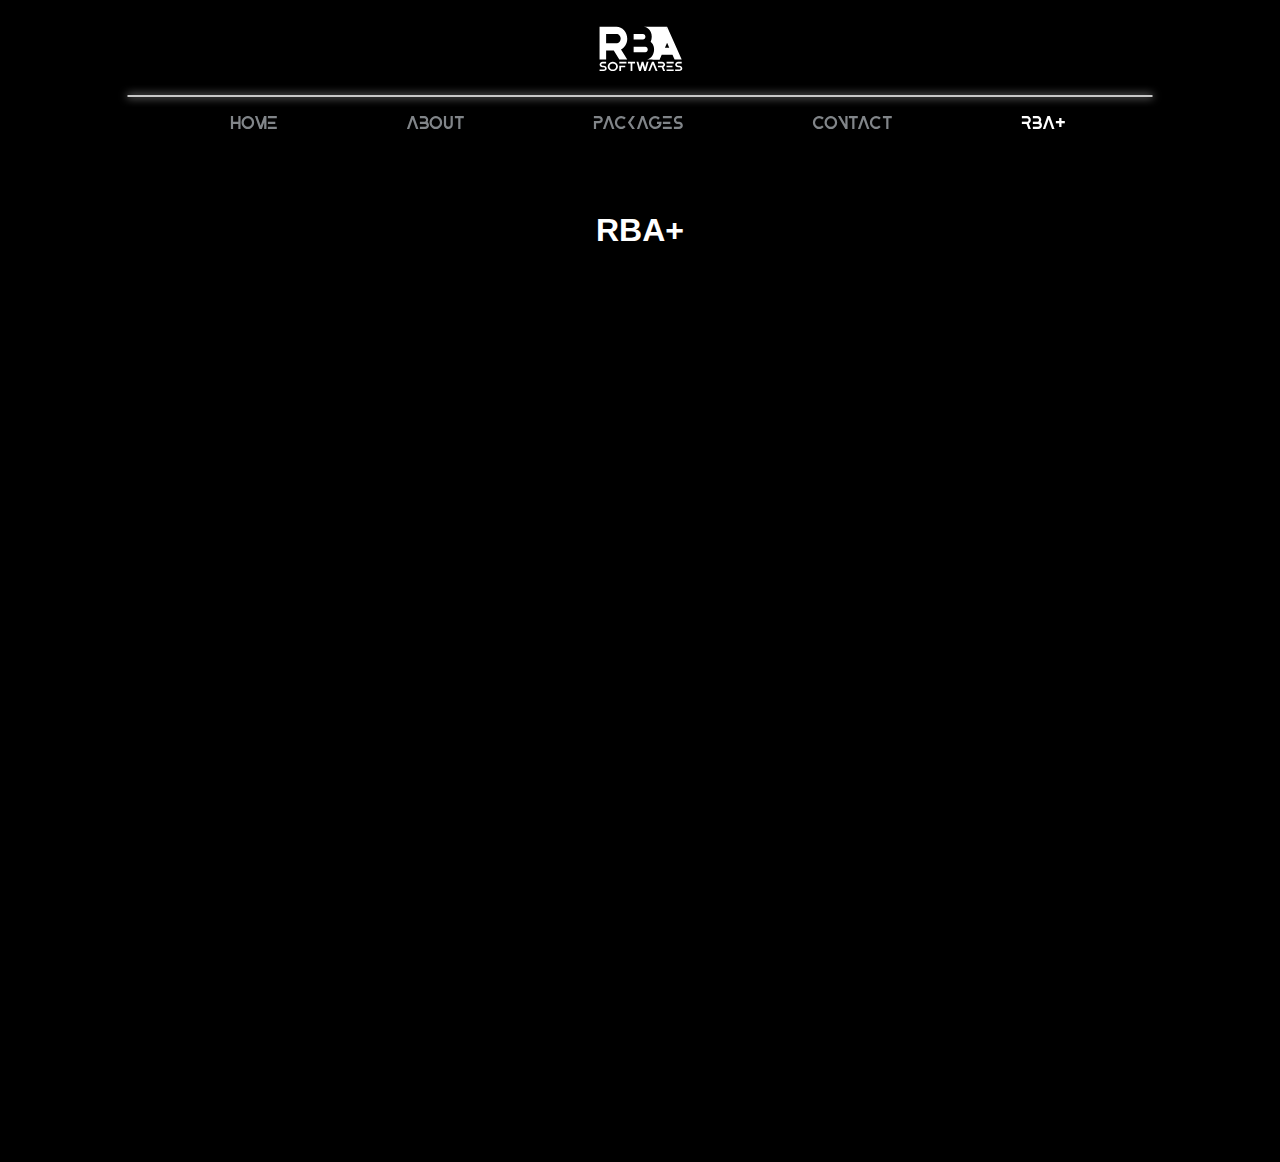
<file: rbaplus.html>
<!DOCTYPE html>
<html lang="en">
<head>
    <meta charset="UTF-8">
    <meta name="viewport" content="width=device-width, initial-scale=1.0">
    <title>RBA+ - RBA Softwares</title>
    <link rel="stylesheet" href="CSS/styles.css">

</head>
<body>

                                           <!-- Loading Page code:  -->

    <div class="loading-page">
        <div class="logo-container">
          <img src="SVG/RBA Logo.svg" class="logoLOAD"  style=" height: 4em;" alt="Logo">
        </div>   

    </div>

                                                    <!-- Header Starts From here   -->

 <section class="main2">

    <header class="HeadMobi firstHeader" >
        <div style="display: flex; justify-content: space-between; align-items: center; padding-top: 10px; ">
         <a href="index.html"style="margin-left: auto; margin-right: auto; cursor: pointer;"><img class="logo"   src="SVG/RBA Logo.svg" ></a> 
          <span class="openbtn" style="font-size: 1em; cursor: pointer; color: #818589; right: 0;  position: absolute; padding-right: 10px;" onclick="openNav()">Menu</span>
        </div>
      </header>
      
    
      <header class="NavItDesk secondHeader">
        <hr style="border: 1px solid rgb(200, 200, 200); width: 80%; box-shadow: 0 0px 8px rgb(255, 255, 255); border-radius: 20px">
       <div class="navI" style="display: flex; gap: 8em; justify-content: center; align-items: center; padding-left: 15px; padding-bottom: 10px; padding-top: 5px;" >
        <a href="index.html" >Home</a>
        <a href="about.html">About</a>
        <a href="packages.html">Packages</a>
        <a href="contact.html">Contact</a>
        <a href="rbaplus.html"style="color: white;">RBA+</a>
       </div>
    
      </header>    
        
        <div id="myNav" class="overlay">
      <a href="javascript:void(0)"  class="closebtn" onclick="closeNav()" style="font-size: 1em; right: 0; padding-right: 10px; color: #ffffff;">Close</a>
      <div class="overlay-content">
        <a href="index.html" Class="spNav" >Home</a>
        <a href="about.html" Class="spNav">About</a>
        <a href="packages.html" Class="spNav">Packages</a>
        <a href="contact.html" Class="spNav">Contact</a>
        <a href="rbaplus.html" Class="spNav"style="color: white;">RBA+</a>
      </div>
    </div>

                                                    <!--  From here Main Content Starts  -->  

  <div style="background-color: rgb(0, 0, 0); height: 1000px;">
<h1 style="color: white; text-align: center; padding-top: 50px;">
  RBA+
</h1>

  </div>

 </section>

                                                            <!-- Content Ends Here -->

    <script src="script.js"> </script>
</body>
</html>
</file>
<file: CSS/styles.css>
@font-face {
  font-family: einaRegular;
  src: url("Fonts/Eina01-Regular.ttf");
}
@font-face {
  font-family: system-ui, -apple-system, BlinkMacSystemFont, "Segoe UI", Roboto,
    Oxygen, Ubuntu, Cantarell, "Open Sans", "Helvetica Neue", sans-serif;
  src: url("Fonts/Eina02-Light.ttf");
}
@font-face {
  font-family: einaBold;
  src: url("Fonts/Eina02-Bold.ttf");
}
@font-face {
  font-family: cFont2;
  src: url("Fonts/RequestPersonalUse-axgZo.otf");
}
@font-face {
  font-family: PSansLight;
  src: url("Fonts/PublicaSans-Light.otf");
}
@font-face {
  font-family: PSansUltraLight;
  src: url("Fonts/PublicaSans-ExtraLight.otf");
}

@font-face {
  font-family: PoppinsRegular;
  src: url("Fonts/Poppins-Regular.ttf");
}
@font-face {
  font-family: PoppinsExtraLight;
  src: url("Fonts/Poppins-ExtraLight.ttf.woff");
}
@font-face {
  font-family: PoppinsExtraLightItalic;
  src: url("Fonts/Poppins-ExtraLightItalic.ttf");
}
@font-face {
  font-family: PoppinsBold;
  src: url("Fonts/Poppins-Bold.ttf");

}

  
body {
  margin: 0;
  background-color: rgb(0, 0, 0);
  font-family: sans-serif;
}
.main {
  animation: 2s fadeStart ease;
  animation-delay: 2.8s;
  opacity: 1;
}

@keyframes fadeStart {
  0% {
    opacity: 0;
  }
  100% {
    opacity: 1;
  }
}
.overlay {
  height: 0%;
  width: 100%;
  position: fixed;
  top: 0;
  left: 0;
  background-color: rgba(0, 0, 0, 0.536);
  overflow: hidden;
  transition: 0.8s ease;
  backdrop-filter: blur(15px);
  -webkit-backdrop-filter: blur(15px);
  z-index: 999;
}

.overlay-content {
  position: relative;
  padding-top: 10%;
  width: 100%;
  height: 100%;
  text-align: center;
  overflow: hidden;
  backdrop-filter: blur(15px);
  -webkit-backdrop-filter: blur(15px);
}
.overlay-content a {
  font-size: 100px;
}

.overlay a {
  padding: 8px;
  text-decoration: none;
  font-size: 36px;
  color: #818589;
  display: block;
  transition: 0.3s;
}

.overlay a:hover,
.overlay a:focus,
.navI a:hover {
  color: #f1f1f1;
  text-shadow: 0 0 2px white;
  cursor: pointer;
}

@media (max-height: 768px) {
  .overlay {
    overflow-y: auto;
  }
  .overlay .closebtn {
    font-size: 40px;
    top: 15px;
    right: 35px;
    z-index: 1;
  }
}
@media (min-width: 600px) {
  .openbtn {
    display: none;
  }
  .NavItDesk {
    display: block;
  }

  .pkgtagline {
    color: #ffffff;
    text-align: center;
    font-family: einaRegular;
    font-weight: 2;
    font-size: xxx-large;

    text-shadow: 0 0 15px #fff;
  }

  .boxes {
    display: flex;
    align-items: center;
    justify-content: center;
    gap: 7em;
    flex-direction: row;
  }

  .boxes {
    animation: example 3s ease-in-out forwards;
    opacity: 0;
  }

  @keyframes example {
    from {
      opacity: 0;
      gap: 0em;
    }
    to {
      opacity: 1;
      gap: 7em;
    }
  }
}

@media (max-width: 768px) {
  .openbtn {
    display: block;
  }
  .NavItDesk {
    display: none;
  }
  .HeadMobi {
    position: sticky;
    top: 0;
  }
  .pkgtaglinediv {
    margin-top: 3em;
    margin-bottom: 3em;
  }

  .pkgtagline {
    color: #ffffff;
    text-align: center;
    font-family: einaRegular;
    font-weight: 2;
    font-size: x-large;
    text-shadow: 0 0 15px #fff;
  }

  .boxes {
    margin: 0 auto; /* Center the .boxes container horizontally */
    width: 95%; /* Set a width for the .boxes container */
    display: grid;
    grid-template-columns: repeat(3, 1fr); /* Create 3 columns */
    gap: 3rem;
    overflow-x: auto; /* Horizontal scroll */
    overscroll-behavior-x: contain;
    scroll-snap-type: x mandatory;
    scrollbar-width: none;
  }

  .box {
    scroll-snap-align: center;
  }

  /* Hide scrollbar */
  .boxes::-webkit-scrollbar {
    display: none;
  }

  .box2 {
    scroll-snap-align: center; /* Center the box when scrolling */
  }
  .dots-container {
    display: flex;
    justify-content: center;
    margin-top: 1rem;
  }

  .dot {
    width: 10px;
    height: 10px;
    border-radius: 50%;
    background-color: #555;
    margin: 0 10px;
    cursor: pointer;
  }

  .dot.active {
    background-color: #ccc;
  }
}

.header {
  width: 100%;
  height: 10px;
  background-color: red;
}

.navI a {
  color: #818589;
  text-decoration: none;
  font-size: 1.1em;
  transition: 0.3s;
  animation: F-R 1s ease;
  font-family: cFont;
}

@keyframes F-R {
  from {
    opacity: 0;
  }
  to {
    opacity: 1;
  }
}

.overlay .closebtn {
  position: absolute;
  padding-top: 0em;
  transition: 1s ease;
  z-index: 1;
  font-family: einaRegular;
}

.openbtn {
  transition: 1.4s ease;
  padding-top: 0;
  animation: 0.5s upop ease;
  font-family: einaRegular;
}
@keyframes upop {
  from {
    opacity: 0;
    padding-top: 1.5em;
  }
  to {
    opacity: 1;
    padding-top: 0;
  }
}
.spNav {
  padding-top: 1em;
  transition: 5s;
  font-family: cFont;
}

.hrPro {
  border: 1px solid rgb(255, 255, 255);
  width: 70%;
}

.themes {
  color: white;
}

.logo {
  
  height: 3em;
  animation: F-R 1s ease;
  padding-top: 3px;
  padding-bottom: 3px;
}

@media (min-width: 768px) {
  .logo {
    padding-top: 15px;
    padding-bottom: 10px;
  }
}
.firstHeader {
  height: 3em;
  width: 100%;
  background-color: rgba(0, 0, 0, 0.4);
  height: 100%;
  backdrop-filter: blur(15px);
  -webkit-backdrop-filter: blur(15px);
}
.secondHeader {
  height: auto;
  width: 100%;
  background-color: rgba(0, 0, 0, 0.4);
  text-align: center;
  padding-top: 0px;
  position: sticky;
  top: 0;
  backdrop-filter: blur(15px);
  -webkit-backdrop-filter: blur(15px);
  z-index: 50;
}

::selection {
  background: rgb(255, 255, 255);
}

html {
  user-select: none;
  -webkit-tap-highlight-color: transparent;
  -webkit-user-select: none;
  -moz-user-select: none;
  -ms-user-select: none;
  background-color: white;
}
html img {
  pointer-events: none;
}
@font-face {
  font-family: cFont;
  src: url("Fonts/IncompleetaRegular.ttf");
}

.starting-page {
  background-color: rgb(0, 0, 0);
  width: 100%;
  height: 100%;
  position: fixed;
  top: 0;
  left: 0;
  display: flex;
  justify-content: center;
  align-items: center;
  z-index: 9999;
  transition: all 0.5s ease;
}

.logo-container {
  text-align: center;
}

.logo-container img {
  max-width: 100%;
  max-height: 100%;
}

.hide {
  display: none;
}
@keyframes loopinout {
  0% {
    opacity: 0;
  }
  50% {
    opacity: 1;
  }
  100% {
    opacity: 0;
  }
}

.logoAnim {
  opacity: 0;
  animation: loopinout 4s ease infinite;
}

.loading-page {
  background-color: rgba(0, 0, 0, 0.786);
  width: 100%;
  height: 100%;
  position: fixed;
  top: 0;
  left: 0;
  display: flex;
  justify-content: center;
  align-items: center;
  z-index: 9999; /* ensure it's on top */
  transition: all 0.5s ease; /* smooth transition */
  backdrop-filter: blur(15px);
  -webkit-backdrop-filter: blur(15px);
}

.hideL {
  display: none;
}
.logoLOAD {
  opacity: 0;
  animation: loopinoutLOAD 1.5s ease infinite;
  transition: 0.5s ease;
}

@keyframes loopinoutLOAD {
  0% {
    opacity: 1;
  }

  100% {
    opacity: 0;
  }
}

.main2 {
  animation: 1s F-R ease;
}

.sptext {
  background: linear-gradient(
    to right,
    black,
    rgb(0, 0, 0),
    rgb(43, 43, 43),
    white
  );
  background-clip: text;
  -webkit-background-clip: text;
  -webkit-text-fill-color: transparent;
  text-fill-color: transparent;
  text-align: center;
  font-family: einaRegular;
  animation: sptext 2s ease forwards;
  animation-delay: 3s;
  background-size: 500% auto;
  transition: 0.2s ease;
  font-weight: 500;
}
@keyframes sptext {
  from {
    transform: scale(1);
    background-position: 0%;
  }
  to {
    transform: scale(0.9);
    background-position: 100%;
  }
}
@media (min-width: 600px) {
  .sptext {
    font-size: 80px;
  }
  .sptext2 {
    font-size: 40px;
  }
}

@media (max-width: 600px) {
  .sptext2 {
    font-size: 18px;
  }
  .sptext {
    font-size: 40px;
    padding-top: 50%;
  }
}

.sptext2 {
  color: rgb(155, 155, 155);
  text-align: center;
  font-family: PoppinsExtraLight;
  animation: sptext2 1.5s ease-in-out forwards;
  transition: 0.2s ease;
  opacity: 0;
}

@keyframes sptext2 {
  from {
    opacity: 0;
    padding-top: 1em;
  }
  to {
    opacity: 1;
    padding-top: 0em;
  }
}
@media (min-width: 600px) {
  .animated-text {
    font-size: 60px;
  }
  .Body2 {
    height: 400px;
    justify-content: center;
    padding-left: 1em;
padding-right: 1em;
  }
  .animated-text {
    padding-top: 1em;
  }
  .p2 {
    margin-left: 1.5em;
  }
}

@media (max-width: 600px) {
  .animated-text {
    font-size: 35px;
  }
  .Body2 {
    height: 480px;
  }
  .animated-text {
    padding-top: 2em;
  }
}

.animated-text {
  font-weight: 600;
  min-width: 280px;
  color: black;
  opacity: 0;
  transition: 2s;
}

.animated-text span {
  position: relative;
}

.animated-text span::before {
  content: "Websites";
  color: #ff0000;
  animation: words 20s infinite;
}

.animated-text span::after {
  content: "";
  position: absolute;
  width: calc(100% + 8px);
  height: 100%;
  background-color: #ffffff;
  border-left: 2px solid #ff0000;
  right: -8px;
  animation: cursor 0.8s infinite, typing 20s steps(14) infinite;
}

@keyframes cursor {
  to {
    border-left: 2px solid #ff7f5000;
  }
}

@keyframes words {
  0%,
  20% {
    content: "Apps";
  }
  21%,
  40% {
    content: "Websites";
  }
  41%,
  60% {
    content: "Apps";
  }
  61%,
  80% {
    content: "Websites";
  }
  81%,
  100% {
    content: "Websites";
  }
}

@keyframes typing {
  10%,
  15%,
  30%,
  35%,
  50%,
  55%,
  70%,
  75%,
  90%,
  95% {
    width: 0;
  }
  5%,
  20%,
  25%,
  40%,
  45%,
  60%,
  65%,
  80%,
  85% {
    width: calc(100% + 8px);
  }
}

.Body2 {
  background-color: white;
  display: flex;
  flex-direction: column;
  transition: 1s;
  height: auto;
}

.p2 {
  padding: 1em;
  opacity: 0;
  transition: 1s ease-in-out;
  animation-delay: 3s;
  padding-top: 4em;
  font-family: PoppinsExtraLight;
}

.p2.in-viewport {
  padding-top: 2em;
  opacity: 1;
}

.animated-text.in-viewport {
  opacity: 1;
}

.Body3 {
  height: 300px;
  justify-content: center;
  display: flex;
  align-items: center;
  background-color: rgb(0, 0, 0);
}

.LR {
  
  text-align: center;
  color: white;
  transition: 1s ease-out;
  padding-top: 2em;
  opacity: 0;
  padding-bottom: 2em;
}

.LR.in-viewport {
  opacity: 1;
  padding-top: 1em;
}
@media (min-width: 600px) {
  .LR {
    font-size: 50px;
  }
}

.faq {
  text-align: start;
  color: white;
  transition: 1s ease-out;
  padding-top: 1em;
  opacity: 0;
}

.faq.in-viewport {
  opacity: 1;
  padding-top: 0em;
}
@media (min-width: 600px) {
  .faq {
    font-size: 50px;
  }
}

.Body3 {
  display: flex;
  justify-content: center;
  width: 100%;
  align-items: center;
}

.vector {
  width: 50px;
}

@media (max-width: 600px) {
  .Content {
    display: flex;
    justify-content: center;
    flex-direction: column;
  }
  .Card {
    display: flex;
    justify-content: center;
    flex-direction: column;
    text-align: center;
  }
  .Card img {
    margin-left: auto;
    margin-right: auto;
  }
  .vector {
    width: 250px;
  }
  .angle2 {
    width: 70%;
    margin-left: auto;
    margin-right: auto;
  }
}

@media (min-width: 600px) {
  .Content {
    display: flex;
    justify-content: center;
    flex-direction: column;
    padding: 1.5em;
  }
  .Card {
    display: flex;
    justify-content: space-between;
    align-items: center;
    text-align: start;
  }

  .Card img {
    left: 0;
  }
  .vector {
    width: 250px;
    left: 0;
    filter: drop-shadow(1px 0px 30px #747474);
  }
  .textcontent {
    display: flex;
    flex-direction: column;
    align-items: start;
    font-family: PoppinsRegular;
  }
  .subHead {
    right: 0;
    width: 20em;
    height: auto;
  }
  .angle2 {
    width: 80%;
    margin-left: auto;
    margin-right: auto;
  }
}

.step1 {
  border-color: rgb(255, 255, 255) !important;
  margin: 0;
  padding: 30px;

  border-left: 1px dashed;
  border-top: 0;
  border-right: 0;
  padding-bottom: 50p;
  border-bottom: 2px dashed;
  border-bottom-right-radius: 0;
}

.step2 {
  border-top: 2px dashed;
  border-color: rgb(255, 255, 255) !important;
  margin: 0;
  padding: 30px;
  counter-increment: section;
  position: relative;
  border-top: 0;
  border-right: 1px dashed;
  border-left: 0;
}

@media (max-width: 600px) {
  .Content {
    display: flex;
    justify-content: center;
    flex-direction: column;
    width: auto;
  }
  .Card2 {
    display: flex;
    justify-content: center;
    flex-direction: column;
    text-align: center;
  }
  .Card2 img {
    margin-left: auto;
    margin-right: auto;
  }
  .vector {
    width: 250px;
    filter: drop-shadow(1px 0px 30px #747474);
  }
  .angle1 {
    width: 70%;
    margin-left: auto;
    margin-right: auto;
  }
  .Section3 {
    width: 90%;
  }
  .subHead {
    font-size: 15px;
    padding: 0.5em 1em 0 1em;
    font-family: PoppinsExtraLight;
    font-weight: 100;
  }
}

@media (min-width: 600px) {
  .Content {
    display: flex;
    justify-content: center;
    flex-direction: column;
  }
  .Card2 {
    display: flex;
    justify-content: space-between;
    align-items: center;
    text-align: start;
  }

  .Card2 img {
    right: 0;
  }
  .vector {
    width: 250px;
    right: 0;
  }
  .textcontent2 {
    display: flex;
    flex-direction: column;
    padding-right: 10px;
    font-family: PoppinsRegular;
    font-weight: 500;
  }
  .subHead {
    right: 0;
    width: 25em;
    height: auto;
    padding: 0.5em 0.5em 0 0;
    font-family: PoppinsExtraLight;
    font-size: 15px;
    text-align: start;
    font-weight: 100;
  }
  .angle1 {
    width: 80%;
    margin-left: auto;
    margin-right: auto;
  }
  .Section3 {
    width: 90%;
  }
}

.textcontent,
.textcontent2 {
  font-family: PoppinsExtraLight;
}

.timeline1,
.timeline2,
.timeline3 {
  opacity: 0;
  transition: 1s ease;
}

.timeline1.in-viewport {
  opacity: 1;
}

.timeline2.in-viewport {
  opacity: 1;
}

.timeline3.in-viewport {
  opacity: 1;
}

.caan1,
.caan2,
.caan3,
.caan4 {
  opacity: 0;
  transition: 1s ease;
}

.caan1.in-viewport {
  opacity: 1;
}

.caan2.in-viewport {
  opacity: 1;
}

.caan3.in-viewport {
  opacity: 1;
}
.caan4.in-viewport {
  opacity: 1;
}

.sectionPro {
  width: 100%;
  height: auto;
  background-color: #000000;
  display: flex;
  align-items: center;
  justify-content: center;
  font-size: 10px;
}

.container {
  width: 100%;
  max-width: 80rem;
  margin: 0 auto;
  padding: 0 1.5rem;
}

.accordion-item {
  background-color: #000000;
  border-radius: 0.4rem;
  font-family: PoppinsRegular;
}
.flex {
  transition: 0.3s ease;
}
.flex:hover {
  color: rgba(172, 172, 172, 0.8);
}
.accordion-item hr {
  border: 1px solid rgba(255, 255, 255, 0.5);
}

.accordion-link {
  font-size: 1.6rem;
  color: rgba(255, 255, 255, 0.8);
  text-decoration: none;
  background-color: #000000;
  width: 100%;
  display: flex;
  align-items: center;
  justify-content: space-between;
  padding: 1rem 0;
}

.accordion-link h3 {
  font-weight: 500;
  font-size: 20px;
}

.accordion-link i {
  color: #ffffff;
  padding: 0.5rem;
}

.accordion-link ul {
  display: flex;
  align-items: flex-end;
  list-style-type: none;
  margin-left: 25px;
}

.accordion-link li {
  font-size: 10px;
  color: rgba(255, 255, 255, 0.4);
  padding: 0 0 1px 5px;
}

.accordion-link div {
  display: flex;
}

.accordion-link .ion-md-arrow-down {
  display: none;
}

.answer {
  max-height: 0;
  overflow: hidden;
  position: relative;
  background-color: #000;
  transition: max-height 650ms;
}

.answer p {
  color: #fff;
  font-size: 15px;
  padding: 1em;
  font-family: PoppinsExtraLight;
}

.accordion-item:target .answer {
  max-height: 20rem;
}

.accordion-item:target .accordion-link .ion-md-arrow-forward {
  display: none;
}

.accordion-item:target .accordion-link .ion-md-arrow-down {
  display: block;
}




@media (max-width: 600px) {
.btn{
  width: 8em;
  height: 2em;
}
.spContent {
  font-size: 18px;
}
.Footer2 h1{
  font-size: 30px;

}
}
@media (min-width: 600px) {
  .btn{
    width: 10em;
    height: 2.5em;
  }
  .spContent {
    font-size: 20px;
  }
  .finalmsg h1{
    font-size: 50px;
  }
  .Footer2 h1{
    font-size: 50px;

  }
  }
.btn{
  border-radius: 100px;
  border: none;
  background-color: white;
  color: black;
  font-size: 20px;
  bottom: 1em;
  transition: 0.3s ease-in-out;
  width: 50%;
  height: 40px;
  font-family: PoppinsRegular;
  margin-bottom: 1em;
}
.btn:hover{
  background-color: black;
 color: rgb(165, 165, 165); 
 border: 1px solid rgb(165, 165, 165);
 
}

.finalmsg{
  background: linear-gradient(to bottom,rgba(0, 0, 0, 0.603), rgba(41, 41, 41, 0.686)); 
  width: 90%; 
  height: auto; 
  position: relative; 
  border-radius: 2em; 
  text-align: center; 
  color: white; 
  padding-bottom: 1.5em;
  backdrop-filter: blur(20px);
  -webkit-backdrop-filter: blur(20px);
  box-shadow: 0 0px 20px rgb(63, 63, 63);
}
.spContent {
  font-family: PoppinsExtraLight;
padding: 1em 1em 0 1em;
font-weight: 100;
}

.SMicons{
  width: 70%;
  height: 3em;
  background-color: rgb(255, 255, 255);
  display: flex;
  justify-content: center;
  gap: 1.5em;
}

.sm1{
  width: 50px;
  border-radius: 100px;
  border: 0;
opacity: 1;
  cursor: pointer;
  transition: 0.3s ease;
}

.sm:hover{
  opacity: 0.5;
}

.sm{
  width: 50px;
  border-radius: 100px;
  border: 0;
  filter: brightness(1);
  cursor: pointer;
  transition: 0.3s ease;
  background-color: rgb(255, 255, 255);
  display: flex;
  justify-content: center;
  align-items: center;
}
@media (max-width: 600px) {
 .modal{
  width: 80%;
 }
  }

  @media (min-width: 600px) {
    .modal{
     width: 50%;
    }
     }
     
.modal{
  background: linear-gradient(to bottom,rgb(0, 0, 0), rgba(33, 33, 33, 0.689)); 
  height: auto; 
  border-radius: 20px; 
  padding-bottom: 2em;
  backdrop-filter: blur(20px);
  -webkit-backdrop-filter: blur(20px);
  box-shadow: 0 0px 15px rgb(65, 65, 65);
  ;
  padding: 1em;
  border: 1px solid rgb(165, 165, 165);
  ;
}

.modalContent{
  text-align: center; 
color: rgb(165, 165, 165);
}
.myModal {
  background-color: rgba(0, 0, 0, 0.67);
  width: 100%;
  height: 100%;
  z-index: 999;
  position: fixed;
  display: flex;
  justify-content: center;
  align-items: center;
  top: 0;
  left: 0;
    visibility:hidden;
  opacity: 0;
  transition: 0.5s ease;
  backdrop-filter: blur(20px);
  -webkit-backdrop-filter: blur(20px);
}

.modal .closebtn {
  transition: 1s ease;
  z-index: 1;
  font-family: poppinsExtraLight;
  text-decoration:  none;
  cursor: pointer;
}

html button{
  cursor: pointer;
}





.supportHead{
  color: white;
  text-align: center;
  padding-top: 0px;
  font-size: 4vw;
  text-shadow: 0 0 10px #fff;
}

.supportPara{
  color: white;
  text-align: center;
  padding-top: 0px;
  font-size: 1.4rem;
  font-family: system-ui, -apple-system, BlinkMacSystemFont, "Segoe UI", Roboto,
    Oxygen, Ubuntu, Cantarell, "Open Sans", "Helvetica Neue", sans-serif;
  margin-top: -1rem;
}

.parentSupport{
  background: linear-gradient(to bottom,rgb(0, 0, 0), rgba(42, 42, 42, 0.689)); 
  height: auto;
  width: 80vw;
  border-radius: 30px;
  display: flex;
  align-items: center;
  justify-content: center;
  border: 1px solid rgb(165, 165, 165);
  box-shadow: 0 0px 15px rgb(65, 65, 65);
}




.contactDiv{
  background: white;
  height: 100%;
  width: 50%;
  border-radius: 30px;
  margin-top: 0rem;
  border: 1px solid rgb(165,165,165);
  display: flex;
  flex-direction: column;
  justify-content: center;
  align-items: center;
}


.formDiv{
  width: 50%;
  padding: 10px;
  display: flex;
  margin-top: 2em;
  justify-content: center;
  align-items: center;
}

.supportForm{
  display: flex;
  flex-direction: column;
  justify-content: center;
  align-items: left;
  width: 80%;
}

.formFill{
  height: 2rem;
  margin-bottom: 1rem;
  transition: 0.3s; 
  border-radius: 10px;
  font-family: PoppinsExtraLight;
  font-weight: 100;
  font-size: 15px;
  width: 100%;
  border: none;
  background-color: rgb(0, 0, 0);  backdrop-filter: blur(20px);
  border: 1px solid rgb(165, 165, 165);
  -webkit-backdrop-filter: blur(20px);
  padding-left: 10px;
  color:rgb(255, 255, 255);
}




form input{
  height: 2rem;
  width: 18vw;
  margin-bottom: 1rem;
  border-radius: 5px;
  font-size: 1.5vw;
  padding: 4px;
  border: 1px solid #818589;
  transition: 0.3s; 
}
.supportForm textarea{
  margin-top: 0.5em;
  height: 6rem;
  margin-bottom: 1rem;
  resize: none;
  border-radius: 5px;
  padding: 4px;
  transition: 0.3s; 
  border-radius: 10px;
  font-family: PoppinsExtraLight;
  font-weight: 100;
  font-size: 15px;
  width: 100%;
  border: none;
  background-color: rgb(0, 0, 0);  backdrop-filter: blur(20px);
  border: 1px solid rgb(165, 165, 165);
  -webkit-backdrop-filter: blur(20px);
  padding-left: 10px;
  color:rgb(255, 255, 255);
}

input#email{
  margin-top: 17px;
}


form input:focus{
  border:1px solid #38D200 !important;
  outline: none !important;
}

form textarea:focus{
  border:1px solid #38D200 !important;
  outline: none !important;
}

.submitBtn{
  border-radius: 100px;
  border: none;
  background-color: white;
  color: black;
  font-size: 20px;
  bottom: 1em;
  transition: 0.3s ease-in-out;
  width: 50%;
  height: 42px;
  font-family: PoppinsRegular;
  margin-bottom: 1em;
}

.submitBtn:hover{
  background-color: black;
  color: rgb(165, 165, 165); 
  border: 1px solid rgb(165, 165, 165);
  
}


.contactHead{
  color: rgb(0, 0, 0);
  font-size: 4.5vw;
}
@media (min-width:800px){
  .emailDiv{
    height: auto;
    color: rgb(0, 0, 0);
    width: 85%;
    font-size: 10px;
    border-bottom: 1px solid black;
    font-family: PoppinsExtraLight;
    font-weight: 300;
  }


  .phoneDiv{
    height: auto;
    color: rgb(0, 0, 0);
    width: 85%;
    font-size: 10px;
    border-bottom: 1px solid black;
    font-family: PoppinsExtraLight;
    font-weight: 300;
  }

.sm-btnDiv{
  width: 70%;
  height: 3em;
  background-color: rgb(255, 255, 255);
  display: flex;
  gap: 1.5em;
  margin-left: 2rem;
  margin-top: 0.25rem;
}

.sm-btnDiv button{
  height: 3.8rem;
  width: 3.8rem;
  border-radius: 100px;
  border: none;
  background-color: rgb(255, 255, 255);
  transition: 0.3s;
  display: flex;
  justify-content: center;
  align-items: center;
}


.sm-btn{
  width: 50px;
  border-radius: 100px;
  border: 0;
  filter: brightness(1);
  cursor: pointer;
  transition: 0.3s ease;
  background-color: rgb(255, 255, 255);
  display: flex;
  justify-content: center;
  align-items: center;
}

.sm-btn:hover{
  opacity: 0.5;
}


.sm-btn1 img{
  margin: auto;
  height: 3vw;
  width: 3vw;
}

.sm-btn2 img{
  margin: auto;
  height: 3vw;
  width: 3vw;  
}

.sm-btn3 img{
  margin: auto;
  height: 2.2vw;
  width: 2.2vw;  
}

.sm-btn4 img{
  margin: auto;
  height: 3vw;
  width: 3vw;  
}
}

@media (min-width:800px){
  .labelF-email{
    margin-top:0.5rem;
    display:inline-block;
  }
  .labelF-message{
    margin-top:0.5rem;
    display:inline-block;
  }
}

@media (min-width:800px){
  .lapPara{
    display: block;
  }
  .mobPara{
    display: none;
  }
}

@media (max-width:800px){
  .lapPara{
    display: none;
  }
  .mobPara{
    display: block;
  }
}



@media (max-width:800px){
  .supportPara{
    color: white;
    text-align: center;
    margin-top: 0rem;
    font-size: 3.5vw;
    font-family: PSansLight;
  }
  .supportHead{
    color: white;
    text-align: center;
    padding-top: 0px;
    font-size: 7vw;
    text-shadow: 0 0 10px #fff;
  }
  .parentSupport{
    background: linear-gradient(to right,rgb(0, 0, 0), rgba(42, 42, 42, 0.689)); 
    height: auto;
    width: 90%;
    margin-left: 0;
    display: flex;
    justify-content: center;
    align-items: center;
    border-radius: 31px;
    flex-direction: column;
  }
  .contactDiv{
    background: rgb(255, 255, 255);
    width: 100%;
    border-radius: 30px;
    border: none;
    z-index: 1;
    display: flex;
    justify-content: center;
    align-items: center;
    flex-direction: column;
  }
  .HeadMobi{
    z-index: 25;
  }
  .formDiv{
    width: 90%;
    margin-top: 1rem;
    justify-content: center;
  }
  
  .supportForm{
    display: flex;
    flex-direction: column;
    justify-content: center;
    align-items: center;
    margin: auto;
    width: 90%;
  }

  textarea{
    width: 100%;
  }
  form{
    margin: 0;
  }
  .formFill{
    margin-top: 0.5empx;
    height: 2rem;
    margin-bottom: 1rem;
    transition: 0.3s; 
    border-radius: 10px;
    font-family: PoppinsExtraLight;
    font-weight: 100;
    font-size: 15px;
    width: 100%;
    border: none;
    background-color: rgb(0, 0, 0);  backdrop-filter: blur(20px);
    border: 1px solid rgb(165, 165, 165);
    -webkit-backdrop-filter: blur(20px);
    padding-left: 10px;
    color:rgb(255, 255, 255);
  }
  .supportForm textarea{
    margin-top: 0.5em;
    height: 6rem;
    margin-bottom: 1rem;
    resize: none;
    border-radius: 5px;
    padding: 4px;
    transition: 0.3s; 
    border-radius: 10px;
    font-family: PoppinsExtraLight;
    font-weight: 100;
    font-size: 15px;
    width: 100%;
    border: none;
    background-color: rgb(0, 0, 0);  backdrop-filter: blur(20px);
    border: 1px solid rgb(165, 165, 165);
    -webkit-backdrop-filter: blur(20px);
    padding-left: 10px;
    color:rgb(255, 255, 255);
  }
  input#email{
    margin-top: 8px;
  }
  .submitBtn{
    border-radius: 100px;
    border: none;
    background-color: white;
    color: black;
    font-size: 20px;
    transition: 0.3s ease-in-out;
    width: 50%;
    height: 42px;
    font-family: PoppinsRegular;
    margin-bottom: 1em;
  }
  
  .submitBtn:hover{
    background-color: black;
    color: rgb(165, 165, 165); 
    border: 1px solid rgb(165, 165, 165);
  }
  
  
  .contactHead{
    color: rgb(0, 0, 0);
    text-align: center;
    font-size: 10vw;
  }

  .emailDiv{
    height: auto;
    color: rgb(0, 0, 0);
    width: 85%;
    font-size: 10px;
    border-bottom: 1px solid black;
    font-family: PoppinsExtraLight;
    font-weight: 300;
  }


  .phoneDiv{
    height: auto;
    color: rgb(0, 0, 0);
    width: 85%;
    font-size: 10px;
    border-bottom: 1px solid black;
    font-family: PoppinsExtraLight;
    font-weight: 300;
  }


  .sm-btnDiv{
    width: 70%;
    height: 3em;
    background-color: rgba(255, 255, 255, 0);
    display: flex;
    gap: 1.5em;
    margin-left: 1.3rem;
    margin-top: 9rem;
  }
  
  .sm-btnDiv button{
    height: 3.8rem;
    width: 3.8rem;
    border-radius: 100px;
    border: none;
    background-color: rgb(255, 255, 255);
    transition: 0.3s;
    display: flex;
    justify-content: center;
    align-items: center;
  }
  
  
  .sm-btn{
    width: 50px;
    border-radius: 100px;
    border: 0;
    filter: brightness(1);
    cursor: pointer;
    transition: 0.3s ease;
    background-color: rgb(255, 255, 255);
    display: flex;
    justify-content: center;
    align-items: center;
  }
  
  .sm-btn:hover{
    opacity: 0.5;
  }
  
  
  .sm-btn1 img{
    margin: auto;
    height: 3vw;
    width: 3vw;
  }
  
  .sm-btn2 img{
    margin: auto;
    height: 3vw;
    width: 3vw;  
  }
  
  .sm-btn3 img{
    margin: auto;
    height: 2.2vw;
    width: 2.2vw;  
  }
  
  .sm-btn4 img{
    margin: auto;
    height: 3vw;
    width: 3vw;  
  }
  .CpHead{
    height: 1050px;
  }
  
}

.C41{
  transition: 1s;
}

.C41:hover{
  color: red;
}
.formContent{
  border-radius: 10px;
  font-family: PoppinsExtraLight;
  font-weight: 100;
  font-size: 15px;
  width: 70%;
  border: none;
background-color: rgb(0, 0, 0);  backdrop-filter: blur(20px);
border: 1px solid rgb(165, 165, 165);
  -webkit-backdrop-filter: blur(20px);
  padding-left: 10px;
  color:rgb(255, 255, 255);
}

.formContent::placeholder{
color: rgb(171, 171, 171);
padding-left: 5px;
}

.cBox {
  display: block;
  position: relative;
  padding-left: 35px;
  margin-bottom: 12px;
  cursor: pointer;
  -webkit-user-select: none;
  -moz-user-select: none;
  -ms-user-select: none;
  user-select: none;
  padding-bottom: 1em;
  margin-top: 1em;

}

/* Hide the browser's default checkbox */
.cBox input {
  position: absolute;
  opacity: 0;
  cursor: pointer;
  height: 0;
  width: 0;
}

.checkmark {
  position: absolute;
  top: 0;
  left: 0;
  height: 20px;
  width: 20px;
  background-color: #e2e2e2;
  transition: 0.3s;
  border-radius:6px;
   border: 1px solid rgb(165, 165, 165);
}

.checkmark:hover{
  background-color: #797979;
}

/* When the checkbox is checked, add a blue background */
.cBox input:checked ~ .checkmark {
  background-color: #000000;
  border: 1px solid rgb(165, 165, 165);
}

/* Create the checkmark/indicator (hidden when not checked) */
.checkmark:after {
  content: "";
  position: absolute;
  display: none;
}

/* Show the checkmark when checked */
.cBox input:checked ~ .checkmark:after {
  display: block;
}

/* Style the checkmark/indicator */
.cBox .checkmark:after {
  left: 6px;
  top: 2px;
  width: 5px;
  height: 10px;
  border: solid rgb(118, 118, 118);
  border-width: 0 3px 3px 0;
  -webkit-transform: rotate(45deg);
  -ms-transform: rotate(45deg);
  transform: rotate(45deg);
}

.thanku{
  color: white; 
  visibility: visible; 
  display: block;
  text-align: center;
  height: 100%;
  width: 80%;
  display: flex;
  flex-direction: column;
  justify-content: center;
  align-items: center;
}

.thanku  .vector {
width: 12em;
  filter: drop-shadow(1px 0px 30px #747474);
}

.outlinetext{
  font-family: 'PoppinsExtralight';
  font-weight: 100;
  font-size: 20px;
  text-shadow: none;
  background: linear-gradient(
    to top,
    rgb(173, 173, 173),
    rgb(84, 84, 84)
  );
  background-clip: text;
  -webkit-background-clip: text;
  -webkit-text-fill-color: transparent;
  text-fill-color: transparent;
}


@media (min-width:600px){
 .outlinetext{

  padding: 0 1em 0 1em;
  }
  .thanku h1{
    font-size: 60px;
  }
  .CpHead{
    height: 800px;
  }
}

.thanku h1{
  background: linear-gradient(
    to right,
    rgb(235, 235, 235),
    rgb(84, 84, 84)
  );
  background-clip: text;
  -webkit-background-clip: text;
  -webkit-text-fill-color: transparent;
  text-fill-color: transparent;
   text-shadow: none; 
   
   font-size: 40px;
}

button {
  font-weight: 100;
}
</file>
<file: CSS/design.css>
@media (max-width: 600px) {
    .mynav ul {
        display: flex;
        justify-content: center;
        flex-wrap: wrap;
        list-style-type: none;
        width: 330px;
        background-color: rgb(255, 255, 255);
        height: auto;
        padding: 0.5em;
        border-radius: 30px;
    }
}
@media (min-width: 600px) {
    .mynav ul {
        display: flex;
        justify-content: center;
        flex-wrap: wrap;
        list-style-type: none;
        width: 330px;
        background-color: rgb(255, 255, 255);
        height: auto;
        padding: 0.5em;
        border-radius: 30px;
    }
}

.mynav li:not(:last-child) {
    margin-right: 20px;
    z-index: 10;
}

.mynav button {
    display: block;
    font-size: 20px;
    color: black;
    text-decoration: none;
    padding: 7px 15px;
    background: none;
    border: none;
    cursor: pointer;
}

.target {
    position: absolute;
    background-color: rgb(196, 196, 196);
    border-radius: 20px;
    z-index: 1;
    transition: all 0.35s ease-in-out;
}
.mynav {
    width: 100%;
    height: 100%;
    background-color: rgba(255, 255, 0, 0);
    display: flex;
    justify-content: center;
    padding-top: 2.5em;
}
.pckInfo1 {
    margin-top: 3em;
    background-color: white;
    width: 95%;
    height: auto;
    transition: 1;
}

.pckInfo2 {
    margin-top: 3em;
    background-color: white;
    width: 95%;
    height: 500px;
    display: none;
}
.pckInfo3 {
    margin-top: 3em;
    background-color: white;
    width: 95%;
    height: 500px;
    display: none;
}
@media (max-width: 600px) {
  .pckContainer{
    width: 100%;
    height: auto;
    flex-direction: column;
    background-color: grey;
    display: flex;
    overflow: hidden;

  }
  .sectionLeft{
    background-color: rgb(0, 0, 0);
    width: 100%;
    height: auto;
    padding-bottom: 1em;
    
}
.sectionRight{
    background-color: yellow;
     width: 100%;
     overflow-y: auto;
}
.pckInfo{
    height: auto;
    padding: 1.5em;
    border-radius: 1.5em;
    border: 1px solid rgb(165, 165, 165);
    background-image: radial-gradient(circle at center center, transparent 0%,rgb(25, 25, 25) 99%),repeating-linear-gradient(0deg, rgba(163, 163, 163, 0.122) 0px, rgba(163, 163, 163, 0.083) 1px,transparent 2px, transparent 6px),repeating-linear-gradient(90deg, rgba(163, 163, 163, 0.12) 0px, rgba(163, 163, 163, 0.052) 1px,transparent 1px, transparent 6px),linear-gradient(90deg, rgba(33, 33, 33, 0.318),rgba(33, 33, 33, 0.367));
}
}



@media (min-width: 600px) {
    .pckContainer{
        width: 100%;
        height: auto;
        position: relative;
        display: flex;
        background-color: grey;
    }
    .sectionLeft{
        background-color: rgb(0, 0, 0);
        width: 60%;
        position: sticky;
        top: 0;
        padding-bottom: 1em;
    }
    .sectionRight{
        background-color: yellow;
         width: 40%; 
         overflow-y: auto;
         height: 3000px;
         padding-bottom: 1em;
    }
    .pckInfo{
        width: 90%; 
        height: auto;
        position: sticky;
        top: 0;
        background-image: radial-gradient(circle at center center, transparent 0%,rgb(25, 25, 25) 99%),repeating-linear-gradient(0deg, rgba(163, 163, 163, 0.122) 0px, rgba(163, 163, 163, 0.083) 1px,transparent 2px, transparent 6px),repeating-linear-gradient(90deg, rgba(163, 163, 163, 0.12) 0px, rgba(163, 163, 163, 0.052) 1px,transparent 1px, transparent 6px),linear-gradient(90deg, rgba(33, 33, 33, 0.318),rgba(33, 33, 33, 0.367));
        height: auto;
        padding: 1.5em;
        border-radius: 1.5em;
        border: 1px solid rgb(165, 165, 165);
        padding-bottom: 1em;
        top: 70;

    }
  }

.InfoH1{
    font-size: 30px;
    font-family: Arial, Helvetica, sans-serif;
}
.pckInfo hr{
border: 0.3px solid rgb(165, 165, 165);
width: 95%;
margin-left: 0;
}

button{
    font-family: Arial, Helvetica, sans-serif;
    font-weight: 100;
}

.t1{
font-size: 20px;
line-height: 120%;
color: white;
}
.t2{
font-size: 15px;
line-height: 1;
color: rgb(165, 165, 165);
font-family: PoppinsExtraLight;
text-decoration: dashed;
}

.t3{
font-style: italic;
padding-top: 5px;
color: rgb(0, 235, 16);
font-size: 12px;
text-shadow: 0 0 10px rgb(0, 221, 0);
text-decoration: dotted;
}

.pckContact{
    background-color: red;
    width: 100%;
    height: 100%;
    display: flex;
    align-items: start;
    justify-content: center;
}
</file>
<file: CSS/second.css>
@media (min-width:600px) {
  .box1 {
    --white: hsl(0, 0%, 100%);
    --black: hsl(240, 15%, 9%);
    --paragraph: hsl(0, 0%, 83%);
    --line: hsl(240, 9%, 17%);
    --primary: hsl(0, 0%, 100%);

    position: relative;

    display: flex;
    flex-direction: column;
    gap: rem;

    padding: 1rem;
    width: 17rem;
    height: 25rem;
    background-color: hsla(240, 15%, 9%, 1);
    background-image: radial-gradient(at 88% 40%,
        hsla(240, 15%, 9%, 1) 0px,
        transparent 85%),
      radial-gradient(at 49% 30%, hsla(240, 15%, 9%, 1) 0px, transparent 85%),
      radial-gradient(at 14% 26%, hsla(240, 15%, 9%, 1) 0px, transparent 85%),
      radial-gradient(at 0% 64%, rgb(212, 209, 216) 0px, transparent 85%),
      radial-gradient(at 41% 94%, rgb(29, 29, 29) 0px, transparent 85%),
      radial-gradient(at 100% 99%, rgb(43, 43, 43) 0px, transparent 85%);

    border-radius: 1rem;
    box-shadow: 0px -16px 24px 0px rgba(255, 255, 255, 0.25) inset;
    font-family: system-ui, -apple-system, BlinkMacSystemFont, 'Segoe UI', Roboto, Oxygen, Ubuntu, Cantarell, 'Open Sans', 'Helvetica Neue', sans-serif;
  }

  .box1 .card__border {
    overflow: hidden;
    pointer-events: none;

    position: absolute;
    z-index: -10;
    top: 50%;
    left: 50%;
    transform: translate(-50%, -50%);

    width: calc(100% + 2px);
    height: calc(100% + 2px);
    background-image: linear-gradient(0deg,
        hsl(0, 0%, 100%) -50%,
        hsl(0, 0%, 40%) 100%);

    border-radius: 1rem;
  }

  .box1 .card__border::before {
    content: "";
    pointer-events: none;

    position: fixed;
    z-index: 200;
    top: 50%;
    left: 50%;
    transform: translate(-50%, -50%), rotate(0deg);
    transform-origin: left;

    width: 200%;
    height: 10rem;
    background-image: linear-gradient(0deg,
        hsla(0, 0%, 100%, 0) 0%,
        hsl(0, 0%, 100%) 40%,
        hsl(0, 0%, 100%) 60%,
        hsla(0, 0%, 40%, 0) 100%);

    animation: rotate 8s linear infinite;
  }

  @keyframes rotate {
    to {
      transform: rotate(360deg);
    }
  }

  .box1 .card_title__container .card_title {
    font-size: 1.5rem;
    background: linear-gradient(to right, rgb(255, 255, 255), rgb(0, 255, 247));
    background-clip: text;
    -webkit-background-clip: text;
    -webkit-text-fill-color: transparent;
    font-weight: 600;
  }

  .box1 .card_title__container .card_paragraph {
    margin-top: rem;
    width: 65%;

    font-size: .75rem;
    color: var(--paragraph);
  }

  .box1 .line {
    width: 100%;
    height: 0.1rem;
    background-color: var(--line);

    border: none;
  }

  .box1 .card__list {
    align-self: right;
    display: flex;
    font-size: larger;
    flex-direction: column;
    gap: .35rem;
  }

  ul {
    padding-inline-start: 12px;
  }

  .box1 .card__list .card__list_item {
    display: flex;
    gap: 1rem;
    font-size: larger;
  }

  .box1 .card__list .card__list_item .check {
    display: flex;
    justify-content: center;
    align-items: center;

    width: 1rem;
    height: 1rem;
    background-color: var(--primary);

    border-radius: 50%;
  }

  .box1 .card__list .card__list_item .check .check_svg {
    width: 0.75rem;
    height: 0.75rem;

    fill: var(--black);
  }

  .box1 .card__list .card__list_item .list_text {
    font-size: 1rem;
    color: var(--white);
  }

  .box1 .button {
    cursor: pointer;
    height: 4em;
    margin: 0em 0em 0em 0em;
    padding: 0.5rem;
    width: 100%;
    background-image: linear-gradient(0deg,
        rgb(93, 84, 84) 0%,
        rgb(109, 105, 105) 100%);

    font-size: 0.75rem;
    color: var(--white);

    border: 0;
    border-radius: 9px;
    box-shadow: inset 0 -2px 25px -4px var(--white);
  }

  /* Box 2 */
  .box2 {
    --white: hsl(0, 0%, 100%);
    --black: hsl(240, 15%, 9%);
    --paragraph: hsl(0, 0%, 83%);
    --line: hsl(240, 9%, 17%);
    --primary: hsl(0, 0%, 100%);

    position: relative;

    display: flex;
    flex-direction: column;

    padding: 1rem;
    width: 20rem;
    /* Adjusted width */
    height: 30rem;
    /* Adjusted height */
    background-color: hsla(240, 15%, 9%, 1);
    background-image: radial-gradient(at 88% 40%,
        hsla(240, 15%, 9%, 1) 0px,
        transparent 85%),
      radial-gradient(at 49% 30%, hsla(240, 15%, 9%, 1) 0px, transparent 85%),
      radial-gradient(at 14% 26%, hsla(240, 15%, 9%, 1) 0px, transparent 85%),
      radial-gradient(at 0% 64%, rgb(212, 209, 216) 0px, transparent 85%),
      radial-gradient(at 41% 94%, rgb(29, 29, 29) 0px, transparent 85%),
      radial-gradient(at 100% 99%, rgb(43, 43, 43) 0px, transparent 85%);

    border-radius: 1rem;
    box-shadow: 0px -16px 24px 0px rgba(255, 255, 255, 0.25) inset;
  }

  .box2 .card__border {
    overflow: hidden;
    pointer-events: none;

    position: absolute;
    z-index: -10;
    top: 50%;
    left: 50%;
    transform: translate(-50%, -50%);

    width: calc(100% + 2px);
    height: calc(100% + 2px);
    background-image: linear-gradient(0deg,
        hsl(0, 0%, 100%) -50%,
        hsl(0, 0%, 40%) 100%);

    border-radius: 1rem;
  }

  .box2 .card__border::before {
    content: "";
    pointer-events: none;

    position: fixed;
    z-index: 200;
    top: 50%;
    left: 50%;
    transform: translate(-50%, -50%), rotate(0deg);
    transform-origin: left;

    width: 200%;
    height: 10rem;
    background-image: linear-gradient(0deg,
        hsla(0, 0%, 100%, 0) 0%,
        hsl(0, 0%, 100%) 40%,
        hsl(0, 0%, 100%) 60%,
        hsla(0, 0%, 40%, 0) 100%);

    animation: rotate 8s linear infinite;
  }

  .box2 .card_title__container .card_title {
    font-size: 1.5rem;
    color: var(--white);
  }

  .box2 .card_title__container .card_paragraph {
    margin-top: rem;
    width: 65%;

    font-size: .75rem;
    color: var(--paragraph);
  }

  .box2 .line {
    width: 100%;
    height: 0.1rem;
    background-color: var(--line);

    border: none;
  }

  .box2 .card__list {
    align-self: right;
    display: flex;
    font-size: larger;
    flex-direction: column;
    gap: 1rem;
  }

  ul {
    padding-inline-start: 12px;
  }

  .box2 .card__list .card__list_item {
    display: flex;
    gap: 1rem;
    font-size: larger;
  }

  .box2 .card__list .card__list_item .check {
    display: flex;
    justify-content: center;
    align-items: center;

    width: 1rem;
    height: 1rem;
    background-color: var(--primary);

    border-radius: 50%;
  }

  .box2 .card__list .card__list_item .check .check_svg {
    width: 0.75rem;
    height: 0.75rem;

    fill: var(--black);
  }

  .box2 .card__list .card__list_item .list_text {
    font-size: 1rem;
    color: var(--white);
  }

  .box2 .button {
    cursor: pointer;
    height: 4em;
    margin: 1.5em 0em 0em 0em;
    padding: 0.5rem;
    width: 100%;
    background-image: linear-gradient(0deg, rgb(255 0 0 / 86%) 0%, rgb(255 0 0 / 60%) 100%);
    font-size: 0.75rem;
    color: var(--white);
    border: 0;
    border-radius: 9px;
    box-shadow: inset -3px 6px 32px -8px var(--white);
  }

  .boxes {
    height: 33rem;
  }

  /* Box 3 */
  .box3 {
    --white: hsl(0, 0%, 100%);
    --black: hsl(240, 15%, 9%);
    --paragraph: hsl(0, 0%, 83%);
    --line: hsl(240, 9%, 17%);
    --primary: hsl(0, 0%, 100%);

    position: relative;

    display: flex;
    flex-direction: column;


    padding: 1rem;
    width: 17rem;
    height: 25rem;
    background-color: hsla(240, 15%, 9%, 1);
    background-image: radial-gradient(at 88% 40%,
        hsla(240, 15%, 9%, 1) 0px,
        transparent 85%),
      radial-gradient(at 49% 30%, hsla(240, 15%, 9%, 1) 0px, transparent 85%),
      radial-gradient(at 14% 26%, hsla(240, 15%, 9%, 1) 0px, transparent 85%),
      radial-gradient(at 0% 64%, rgb(212, 209, 216) 0px, transparent 85%),
      radial-gradient(at 41% 94%, rgb(29, 29, 29) 0px, transparent 85%),
      radial-gradient(at 100% 99%, rgb(43, 43, 43) 0px, transparent 85%);

    border-radius: 1rem;
    box-shadow: 0px -16px 24px 0px rgba(255, 255, 255, 0.25) inset;
  }

  .box3 .card__border {
    overflow: hidden;
    pointer-events: none;

    position: absolute;
    z-index: -10;
    top: 50%;
    left: 50%;
    transform: translate(-50%, -50%);

    width: calc(100% + 2px);
    height: calc(100% + 2px);
    background-image: linear-gradient(0deg,
        hsl(0, 0%, 100%) -50%,
        hsl(0, 0%, 40%) 100%);

    border-radius: 1rem;
  }

  .box3 .card__border::before {
    content: "";
    pointer-events: none;

    position: fixed;
    z-index: 200;
    top: 50%;
    left: 50%;
    transform: translate(-50%, -50%), rotate(0deg);
    transform-origin: left;

    width: 200%;
    height: 10rem;
    background-image: linear-gradient(0deg,
        hsla(0, 0%, 100%, 0) 0%,
        hsl(0, 0%, 100%) 40%,
        hsl(0, 0%, 100%) 60%,
        hsla(0, 0%, 40%, 0) 100%);

    animation: rotate 8s linear infinite;
  }

  .box3 .card_title__container .card_title {
    font-size: 1.5rem;
    color: var(--white);
  }

  .box3 .card_title__container .card_paragraph {
    margin-top: rem;
    width: 65%;

    font-size: .75rem;
    color: var(--paragraph);
  }

  .box3 .line {
    width: 100%;
    height: 0.1rem;
    background-color: var(--line);

    border: none;
  }

  .box3 .card__list {
    align-self: right;
    display: flex;
    font-size: larger;
    flex-direction: column;
    gap: .75rem;
  }

  ul {
    padding-inline-start: 12px;
  }

  .box3 .card__list .card__list_item {
    display: flex;
    gap: 1rem;
    font-size: larger;
  }

  .box3 .card__list .card__list_item .check {
    display: flex;
    justify-content: center;
    align-items: center;

    width: 1rem;
    height: 1rem;
    background-color: var(--primary);

    border-radius: 50%;
  }

  .box3 .card__list .card__list_item .check .check_svg {
    width: 0.75rem;
    height: 0.75rem;

    fill: var(--black);
  }

  .box3 .card__list .card__list_item .list_text {
    font-size: 1rem;
    color: var(--white);
  }

  .box3 .button {
    cursor: pointer;
    height: 4em;
    margin: 0em 0em 0em 0em;
    padding: 0.5rem;
    width: 100%;
    background-image: linear-gradient(0deg,
        rgb(93, 84, 84) 0%,
        rgb(109, 105, 105) 100%);

    font-size: 0.75rem;
    color: var(--white);

    border: 0;
    border-radius: 9px;
    box-shadow: inset 0 -2px 25px -4px var(--white);
  }


}

@media (max-width:768px) {
  .box1 {
    --white: hsl(0, 0%, 100%);
    --black: hsl(240, 15%, 9%);
    --paragraph: hsl(0, 0%, 83%);
    --line: hsl(240, 9%, 17%);
    --primary: hsl(0, 0%, 100%);

    position: relative;

    display: flex;
    flex-direction: column;

    padding: 1rem;
    width: 18rem;
    height:  auto;
    background-color: hsla(240, 15%, 9%, 1);
    background-image: radial-gradient(at 88% 40%,
        hsla(240, 15%, 9%, 1) 0px,
        transparent 85%),
      radial-gradient(at 49% 30%, hsla(240, 15%, 9%, 1) 0px, transparent 85%),
      radial-gradient(at 14% 26%, hsla(240, 15%, 9%, 1) 0px, transparent 85%),
      radial-gradient(at 0% 64%, rgb(212, 209, 216) 0px, transparent 85%),
      radial-gradient(at 41% 94%, rgb(29, 29, 29) 0px, transparent 85%),
      radial-gradient(at 100% 99%, rgb(43, 43, 43) 0px, transparent 85%);

    border-radius: 1rem;
    box-shadow: 0px -16px 24px 0px rgba(255, 255, 255, 0.25) inset;

  }

  .box1 .card__border {
    overflow: hidden;
    pointer-events: none;

    position: absolute;
    z-index: -10;
    top: 50%;
    left: 50%;
    transform: translate(-50%, -50%);

    width: calc(100% + 2px);
    height: calc(100% + 2px);
    background-image: linear-gradient(0deg,
        hsl(0, 0%, 100%) -50%,
        hsl(0, 0%, 40%) 100%);

    border-radius: 1rem;
  }

  .box1 .card__border::before {
    content: "";
    pointer-events: none;

    position: fixed;
    z-index: 200;
    top: 50%;
    left: 50%;
    transform: translate(-50%, -50%), rotate(0deg);
    transform-origin: left;

    width: 200%;
    height: 10rem;
    background-image: linear-gradient(0deg,
        hsla(0, 0%, 100%, 0) 0%,
        hsl(0, 0%, 100%) 40%,
        hsl(0, 0%, 100%) 60%,
        hsla(0, 0%, 40%, 0) 100%);

    animation: rotate 8s linear infinite;
  }

  @keyframes rotate {
    to {
      transform: rotate(360deg);
    }
  }

  .box1 .card_title__container .card_title {
    font-size: 1.5rem;
    color: var(--white);
  }

  .box1 .card_title__container .card_paragraph {
    margin-top: rem;
    width: 65%;

    font-size: .75rem;
    color: var(--paragraph);
  }

  .box1 .line {
    width: 100%;
    height: 0.1rem;
    background-color: var(--line);

    border: none;
  }

  .box1 .card__list {
    align-self: right;
    display: flex;
    font-size: larger;
    flex-direction: column;
    gap: 2.55rem;
  }

  ul {
    padding-inline-start: 12px;
  }

  .box1 .card__list .card__list_item {
    display: flex;
    gap: .5rem;
    font-size: larger;
  }

  .box1 .card__list .card__list_item .check {
    display: flex;
    justify-content: center;
    align-items: center;

    width: 1rem;
    height: 1rem;
    background-color: var(--primary);

    border-radius: 50%;
  }

  .box1 .card__list .card__list_item .check .check_svg {
    width: 0.75rem;
    height: 0.75rem;

    fill: var(--black);
  }

  .box1 .card__list .card__list_item .list_text {
    font-size: 1rem;
    color: var(--white);
  }

  .box1 .button {
    cursor: pointer;
    height: 4em;
    margin: 0em 0em 0em 0em;
    padding: 0.5rem;
    width: 100%;
    background-image: linear-gradient(0deg,
        rgb(93, 84, 84) 0%,
        rgb(109, 105, 105) 100%);

    font-size: 0.75rem;
    color: var(--white);

    border: 0;
    border-radius: 9px;
    box-shadow: inset 0 -2px 25px -4px var(--white);
    margin-top: 1.25rem;
    
  }

  /* Box 2 */
  .box2 {
    --white: hsl(0, 0%, 100%);
    --black: hsl(240, 15%, 9%);
    --paragraph: hsl(0, 0%, 83%);
    --line: hsl(240, 9%, 17%);
    --primary: hsl(0, 0%, 100%);

    position: relative;

    display: flex;
    flex-direction: column;

    padding: 1rem;
    width: 18rem;
    height: auto;
    background-color: hsla(240, 15%, 9%, 1);
    background-image: radial-gradient(at 88% 40%,
        hsla(240, 15%, 9%, 1) 0px,
        transparent 85%),
      radial-gradient(at 49% 30%, hsla(240, 15%, 9%, 1) 0px, transparent 85%),
      radial-gradient(at 14% 26%, hsla(240, 15%, 9%, 1) 0px, transparent 85%),
      radial-gradient(at 0% 64%, rgb(212, 209, 216) 0px, transparent 85%),
      radial-gradient(at 41% 94%, rgb(29, 29, 29) 0px, transparent 85%),
      radial-gradient(at 100% 99%, rgb(43, 43, 43) 0px, transparent 85%);

    border-radius: 1rem;
    box-shadow: 0px -16px 24px 0px rgba(255, 255, 255, 0.25) inset;

  }

  .box2 .card__border {
    overflow: hidden;
    pointer-events: none;

    position: absolute;
    z-index: -10;
    top: 50%;
    left: 50%;
    transform: translate(-50%, -50%);

    width: calc(100% + 2px);
    height: calc(100% + 2px);
    background-image: linear-gradient(0deg,
        hsl(0, 0%, 100%) -50%,
        hsl(0, 0%, 40%) 100%);

    border-radius: 1rem;
  }

  .box2 .card__border::before {
    content: "";
    pointer-events: none;

    position: fixed;
    z-index: 200;
    top: 50%;
    left: 50%;
    transform: translate(-50%, -50%), rotate(0deg);
    transform-origin: left;

    width: 200%;
    height: 10rem;
    background-image: linear-gradient(0deg,
        hsla(0, 0%, 100%, 0) 0%,
        hsl(0, 0%, 100%) 40%,
        hsl(0, 0%, 100%) 60%,
        hsla(0, 0%, 40%, 0) 100%);

    animation: rotate 8s linear infinite;
  }

  .box2 .card_title__container .card_title {
    font-size: 1.5rem;
    color: var(--white);
  }

  .box2 .card_title__container .card_paragraph {
    margin-top: rem;
    width: 65%;

    font-size: .75rem;
    color: var(--paragraph);
  }

  .box2 .line {
    width: 100%;
    height: 0.1rem;
    background-color: var(--line);

    border: none;
  }

  .box2 .card__list {
    align-self: right;
    display: flex;
    font-size: larger;
    flex-direction: column;
    gap: 2rem;
  }

  ul {
    padding-inline-start: 12px;
  }

  .box2 .card__list .card__list_item {
    display: flex;
    gap: 1rem;
    font-size: larger;
  }

  .box2 .card__list .card__list_item .check {
    display: flex;
    justify-content: center;
    align-items: center;

    width: 1rem;
    height: 1rem;
    background-color: var(--primary);

    border-radius: 50%;
  }

  .box2 .card__list .card__list_item .check .check_svg {
    width: 0.75rem;
    height: 0.75rem;

    fill: var(--black);
  }

  .box2 .card__list .card__list_item .list_text {
    font-size: 1rem;
    color: var(--white);
  }

  .box2 .button {
    cursor: pointer;
    height: 4em;
    margin: 2em 0em 0em 0em;
    padding: 0.5rem;
    width: 100%;
    background-image: linear-gradient(0deg,
        rgb(93, 84, 84) 0%,
        rgb(109, 105, 105) 100%);

    font-size: 0.75rem;
    color: var(--white);

    border: 0;
    border-radius: 9px;
    box-shadow: inset 0 -2px 25px -4px var(--white);
    
  }

  /* Box 3 */
  .box3 {
    --white: hsl(0, 0%, 100%);
    --black: hsl(240, 15%, 9%);
    --paragraph: hsl(0, 0%, 83%);
    --line: hsl(240, 9%, 17%);
    --primary: hsl(0, 0%, 100%);

    position: relative;

    display: flex;
    flex-direction: column;


    padding: 1rem;
    width: 18rem;
    height: auto;
    background-color: hsla(240, 15%, 9%, 1);
    background-image: radial-gradient(at 88% 40%,
        hsla(240, 15%, 9%, 1) 0px,
        transparent 85%),
      radial-gradient(at 49% 30%, hsla(240, 15%, 9%, 1) 0px, transparent 85%),
      radial-gradient(at 14% 26%, hsla(240, 15%, 9%, 1) 0px, transparent 85%),
      radial-gradient(at 0% 64%, rgb(212, 209, 216) 0px, transparent 85%),
      radial-gradient(at 41% 94%, rgb(29, 29, 29) 0px, transparent 85%),
      radial-gradient(at 100% 99%, rgb(43, 43, 43) 0px, transparent 85%);

    border-radius: 1rem;
    box-shadow: 0px -16px 24px 0px rgba(255, 255, 255, 0.25) inset;

  }

  .box3 .card__border {
    overflow: hidden;
    pointer-events: none;

    position: absolute;
    z-index: -10;
    top: 50%;
    left: 50%;
    transform: translate(-50%, -50%);

    width: calc(100% + 2px);
    height: calc(100% + 2px);
    background-image: linear-gradient(0deg,
        hsl(0, 0%, 100%) -50%,
        hsl(0, 0%, 40%) 100%);

    border-radius: 1rem;
  }

  .box3 .card__border::before {
    content: "";
    pointer-events: none;

    position: fixed;
    z-index: 200;
    top: 50%;
    left: 50%;
    transform: translate(-50%, -50%), rotate(0deg);
    transform-origin: left;

    width: 200%;
    height: 10rem;
    background-image: linear-gradient(0deg,
        hsla(0, 0%, 100%, 0) 0%,
        hsl(0, 0%, 100%) 40%,
        hsl(0, 0%, 100%) 60%,
        hsla(0, 0%, 40%, 0) 100%);

    animation: rotate 8s linear infinite;
  }

  .box3 .card_title__container .card_title {
    font-size: 1.5rem;
    color: var(--white);
  }

  .box3 .card_title__container .card_paragraph {
    margin-top: rem;
    width: 65%;

    font-size: .75rem;
    color: var(--paragraph);
  }

  .box3 .line {
    width: 100%;
    height: 0.1rem;
    background-color: var(--line);

    border: none;
  }

  .box3 .card__list {
    align-self: right;
    display: flex;
    font-size: larger;
    flex-direction: column;
    gap: 2.93rem;
  }

  ul {
    padding-inline-start: 12px;
  }

  .box3 .card__list .card__list_item {
    display: flex;
    gap: 1rem;
    font-size: larger;
  }

  .box3 .card__list .card__list_item .check {
    display: flex;
    justify-content: center;
    align-items: center;

    width: 1rem;
    height: 1rem;
    background-color: var(--primary);

    border-radius: 50%;
  }

  .box3 .card__list .card__list_item .check .check_svg {
    width: 0.75rem;
    height: 0.75rem;

    fill: var(--black);
  }

  .box3 .card__list .card__list_item .list_text {
    font-size: 1rem;
    color: var(--white);
  }

  .box3 .button {
    cursor: pointer;
    height: 4em;
    margin: 0em 0em 0em 0em;
    padding: 0.5rem;
    width: 100%;
    background-image: linear-gradient(0deg,
        rgb(93, 84, 84) 0%,
        rgb(109, 105, 105) 100%);

    font-size: 0.75rem;
    color: var(--white);

    border: 0;
    border-radius: 9px;
    box-shadow: inset 0 -2px 25px -4px var(--white);
  }

}
</file>
